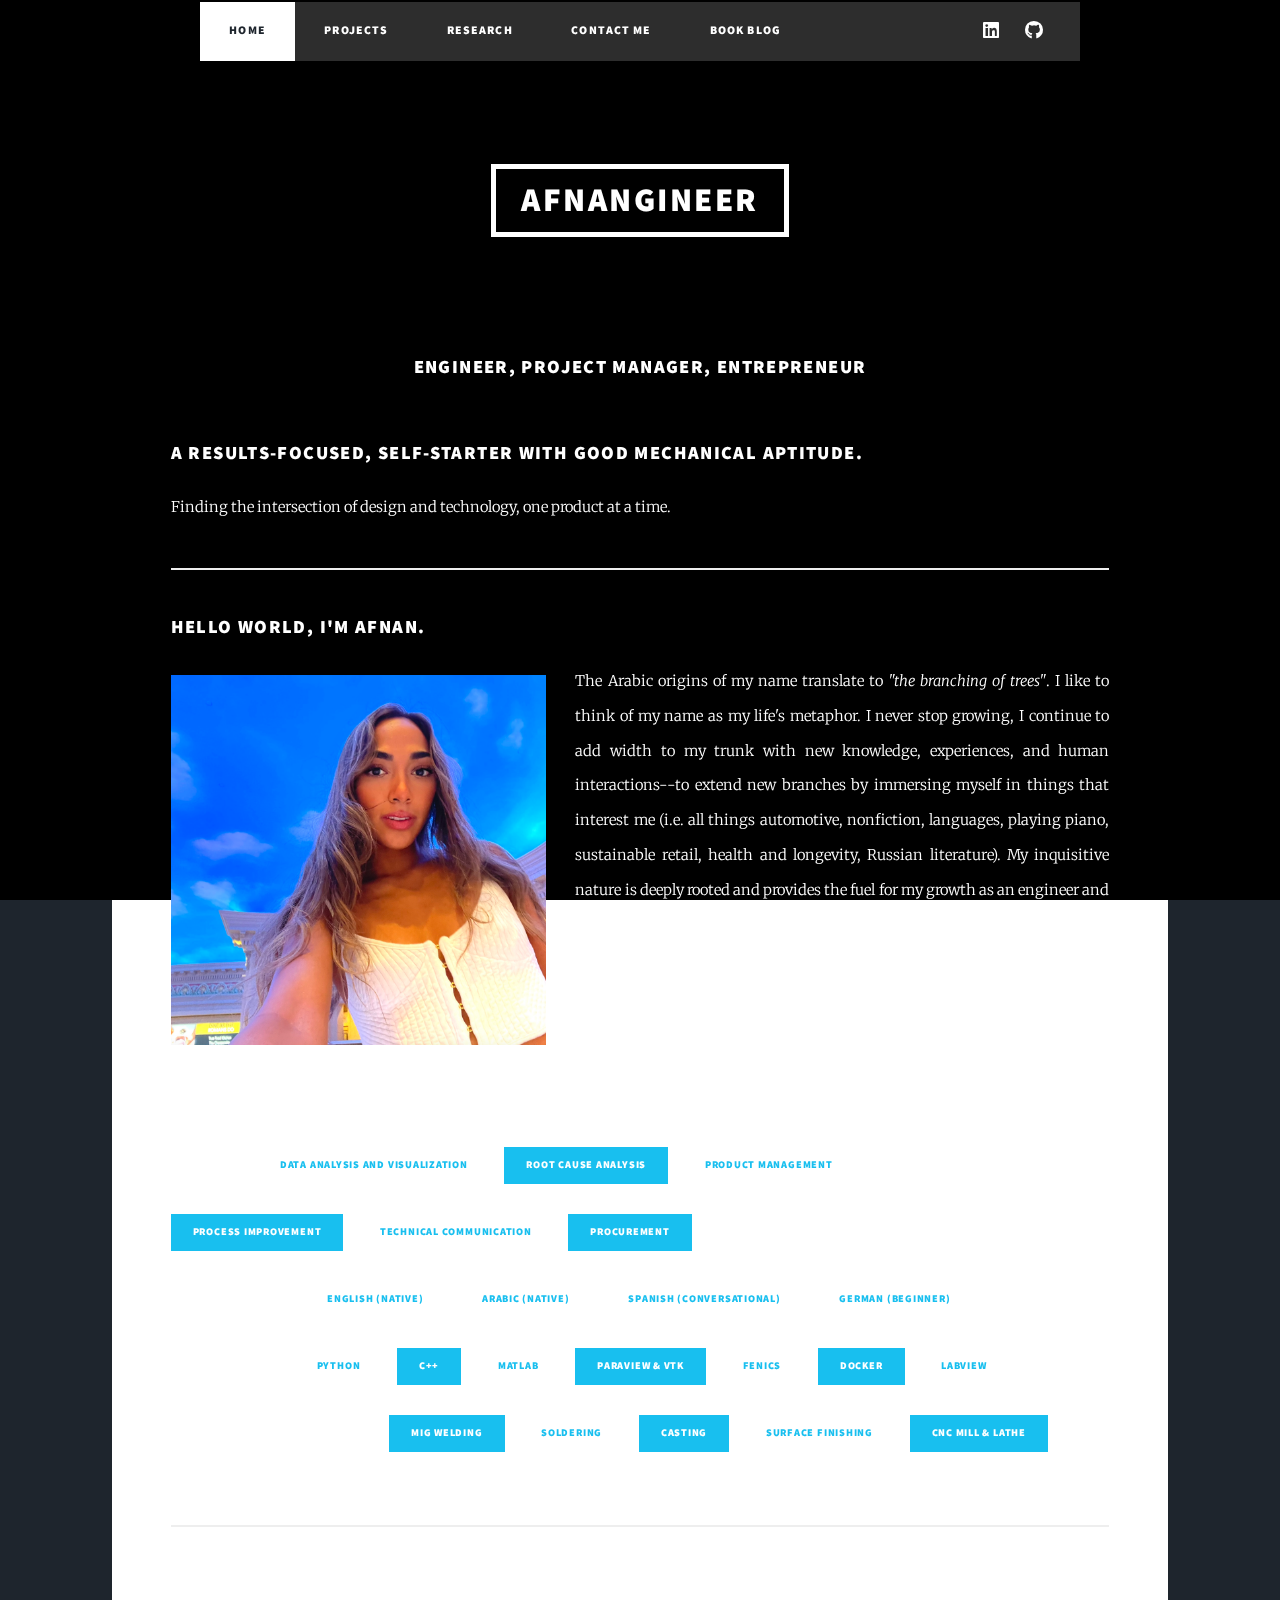
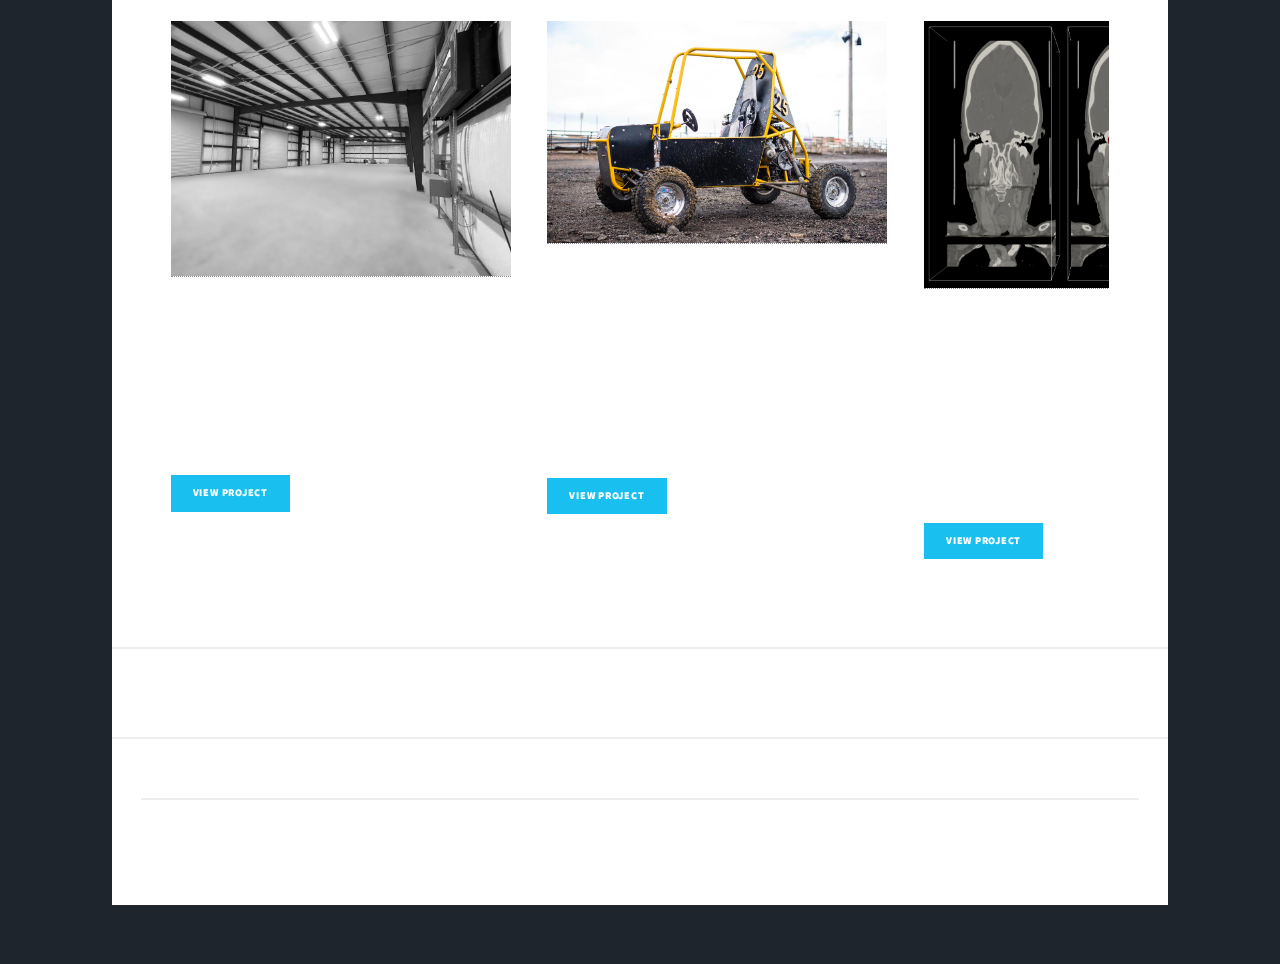
<file: index.html>
<!--
	Massively by HTML5 UP
	html5up.net | @ajlkn edited by Afnan Al-haj
	Free for personal and commercial use under the CCA 3.0 license (html5up.net/license)
-->
<!DOCTYPE HTML>

<html>
<div id="main">

	<head>

		<title>Afnan Al-haj</title>
		<meta charset="utf-8" />
		<meta name="viewport" content="width=device-width, initial-scale=1, user-scalable=no" />
		<link rel="stylesheet" href="assets/css/main.css" />
		<noscript>
			<link rel="stylesheet" href="assets/css/noscript.css" />
		</noscript>
	</head>

	<body class="is-preload">

		<!-- Wrapper -->
		<div id="wrapper">

			<!-- Nav -->
			<nav id="nav">
				<ul class="links">
					<li class="active"><a href="index.html">Home</a></li>
					<li><a href="projects.html">Projects<Menu></Menu></a></li>
					<li><a href="research.html">Research</a></li>
					<li><a href="contact.html">Contact Me</a></li>
					<li><a href="books.html">Book Blog</a></li>
				</ul>
				<ul class="icons">
					<li><a href="https://www.linkedin.com/in/afnan-alhaj/" class="icon brands fa-linkedin"><span
								class="label">LinkedIn</span></a></li>
					<li><a href="https://github.com/afnangineer" class="icon brands fa-github"><span
								class="label">GitHub</span></a></li>
				</ul>
			</nav>
			<!-- Header -->
			<header id="header">
				<a href="index.html" class="logo">AFNANGINEER</a>
			</header>
			<!-- Post -->
			<section class="post">
				<header class="major">
					<h3>Engineer, Project Manager, Entrepreneur</h3>
				</header>

				<!-- Text stuff -->
				<h3>A results-focused, self-starter with good mechanical aptitude.<br /></h3>
				<p>Finding the intersection of design and technology, one product at a time.</p>
				<hr />




				<h3>Hello World, I'm Afnan.</h3>
				<p><span class="image left"><img src="images/mee.png" alt="" /></span>The Arabic origins of my name
					translate to
					<i>"the branching of trees"</i>. I like to think of my name as my life's metaphor. I
					never stop growing, I continue to add width to my trunk with new knowledge, experiences, and human
					interactions--to extend new branches by immersing myself in things that interest me (i.e. all things
					automotive, nonfiction, languages, playing piano, sustainable retail, health and
					longevity, Russian literature). My inquisitive nature is deeply rooted and provides the fuel for my
					growth as an engineer and a person.</br></br>B.S. in Mechanical Engineering from the University of
					Colorado at Boulder. Concentrations in Computer Engineering, Electrical Engineering, and Space.
					Graduate coursework in Computational Fluid Dynamics, Complex Flow Physics, and Fluid Dynamics
					completed towards M.S. in Mechanical Engineering.
				</p>
				<div class="row">
					<h3>Skills</h3>
					<div class="col-6 col-12-small">
						<ul class="actions col-12-small">
							<li><a class="button small">Data Analysis and visualization</a></li>
							<li><a class="button primary small">Root Cause Analysis</a></li>
							<li><a class="button small">Product Management</a></li>
						</ul>
					</div>
				</div>
				<div class="row">
					<div class="col-6 col-12-small">
						<ul class="actions col-12-small">
							<li><a class="button primary small">Process Improvement</a></li>
							<li><a class="button small">Technical communication</a></li>
							<li><a class="button primary small">Procurement</a></li>
						</ul>
					</div>
				</div>

				<div class="row">
					<h3>Languages</h3>
					<div class="col-6 col-12-small">
						<ul class="actions col-12-small">
							<li><a class="button small">English (native)</a>
							<li><a class="button small">Arabic (native)</a>
							<li><a class="button small">Spanish (conversational)</a>
							<li><a class="button small">German (beginner)</a>
						</ul>
					</div>
				</div>
				<div class="row">
					<h3>Software</h3>
					<div class="col-6 col-12-small">
						<ul class="actions col-12-small">
							<li><a class="button small">Python</a></li>
							<li><a class="button primary small">C++</a></li>
							<li><a class="button small">MATLAB</a></li>
							<li><a class="button primary small">Paraview & VTK</a></li>
							<li><a class="button small">FeniCS</a></li>
							<li><a class="button primary small">Docker</a></li>
							<li><a class="button small">LabVIEW</a></li>
						</ul>
					</div>
			</section>
			<div class="row">
				<h3>Equipment & Tools</h3>
				<div class="col-6 col-12-small">
					<ul class="actions col-12-small">
						<li><a class="button primary small">MIG Welding</a></li>
						<li><a class="button small">Soldering</a></li>
						<li><a class="button primary small">Casting</a></li>
						<li><a class="button small">Surface Finishing</a></li>
						<li><a class="button primary small">CNC Mill & Lathe</a></li>
					</ul>
				</div>
			</div>

				<!--Image to the right: <p><span class="image right"><img src="images/pic09.jpg" alt="" /></span></p> -->

				<hr />
				<section id="projects">
					<div class="heading flex items-center pb-8">

						<h3 class="font-bold uppercase text-sm leading-none">Projects</h3>
					</div>
					<div class="Projects-module--container--1pgCq">
						<div class="Projects-module--project---BrXS wow fadeIn" style="animation-delay:300ms">
							<a href="construction.html" target="_blank" rel="noopener noreferrer"
								class="w-full h-48 bg-black relative flex-center cursor-pointer rounded-lg shadow-lg">
								<div data-gatsby-image-wrapper=""
									class="gatsby-image-wrapper gatsby-image-wrapper-constrained absolute w-full h-full object-cover rounded-lg hover:opacity-50 duration-200">
									<div style="max-width:400px;display:block">
										<img alt="" role="presentation" aria-hidden="true" src="images/office.jpg"
											style="max-width:100%;display:block;position:static" />
									</div>
								</div>
								<span class="sr-only">1631 S HWY 6, Houston, TX</span>
							</a>
							<h5 class="mt-4 font-semibold">1631 S HWY 6, Houston, TX</h5>
							<p class="mt-2 pb-5 text-sm text-justify">16000 sf development of commercial space</p>
							<p class="pb-2 flex text-xs font-semibold">
								<span class="mr-2">
									#
									<!-- -->
									opensource
								</span>
								<span class="mr-2">
									#
									<!-- -->
									construction
								</span>
								<span class="mr-2">
									#
									<!-- -->
									fieldengineer
								</span>
								<span class="mr-2">
									#
									<!-- -->
									projectmanagement
								</span>
								<span class="mr-2">
									#
									<!-- -->
									resourceallocation
								</span>
							</p>
							<p>
							
								<a href ="construction.html" class="button primary small">View Project</a>
						
							</p>
							
						</div>
						<div class="Projects-module--project---BrXS wow fadeIn" style="animation-delay:600ms">
							<a href="baja.html" target="_blank"
								rel="noopener noreferrer"
								class="w-full h-48 bg-black relative flex-center cursor-pointer rounded-lg shadow-lg">

								<div data-gatsby-image-wrapper=""
									class="gatsby-image-wrapper gatsby-image-wrapper-constrained absolute w-full h-full object-cover rounded-lg hover:opacity-50 duration-200">
									<div style="max-width:400px;display:block">
										<img alt="" role="presentation" aria-hidden="true" src="images/carpainted.png"
											style="max-width:100%;display:block;position:static" />
									</div>
								</div>
								<span class="sr-only">SAE Baja</span>
							</a>
							<h5 class="mt-4 font-semibold">SAE Baja</h5>
							<p class="mt-2 pb-5 text-sm text-justify">First AWD roll cage car for CU Boulder team built
								for ATV user market production.</p>
							<p class="pb-2 flex text-xs font-semibold">
								<span class="mr-2">
									#
									<!-- -->
									geartrain
								</span>
								<span class="mr-2">
									#
									<!-- -->
									validation/testing
								</span>
								<span class="mr-2">
									#
									<!-- -->
									manufacturing
								</span>
								<span class="mr-2">
									#
									<!-- -->
									prototyping
								</span>
								<span class="mr-2">
									#
									<!-- -->
									designengineer
								</span>
							</p>
							<p>
								<a href ="baja.html" class="button primary small">View Project</a>
							</p>
							<div class="flex mt-2">
								<a href="baja.html" target="_blank"
									rel="noopener noreferrer" class="px-2 mr-2 hover:text-primary-500">
									<span class="sr-only">Go to Website</span>
								</a>
							</div>
						</div>
						<div class="Projects-module--project---BrXS wow fadeIn" style="animation-delay:600ms">
							<a href="research.html" target="_blank"
								rel="noopener noreferrer"
								class="w-full h-48 bg-black relative flex-center cursor-pointer rounded-lg shadow-lg">

								<div data-gatsby-image-wrapper=""
									class="gatsby-image-wrapper gatsby-image-wrapper-constrained absolute w-full h-full object-cover rounded-lg hover:opacity-50 duration-200">
									<div style="max-width:400px;display:block">
										<img alt="" role="presentation" aria-hidden="true" src="images/flow.png"
											style="max-width:100%;display:block;position:static" />
									</div>
								</div>
								<span class="sr-only">FLOWLab Physics Research Assistant</span>
							</a>
							<h5 class="mt-4 font-semibold">FLOWLab Physics Research</h5>
							<p class="mt-2 pb-5 text-sm text-justify">Performed numerical investigation on embolic stroke with variations in the Circle of Willis</p>
							<p class="pb-2 flex text-xs font-semibold">
								<span class="mr-2">
									#
									<!-- -->
									opensource
								</span>
								<span class="mr-2">
									#
									<!-- -->
									CFD
								</span>
								<span class="mr-2">
									#
									<!-- -->
									Euler-Langrangian
								</span>
								<span class="mr-2">
									#
									<!-- -->
									remotevisualization
								</span>
								<span class="mr-2">
									#
									<!-- -->
									Python
								</span>
							</p>
							<p>
								<a href ="https://www.flowphysicslab.com" class="button primary small">View Project</a>
							</p>
							<div class="flex mt-2">
								<a href="baja.html" target="_blank"
									rel="noopener noreferrer" class="px-2 mr-2 hover:text-primary-500">
									<span class="sr-only">Go to Website</span>
								</a>
							</div>
						</div>
							
							<div class="flex mt-2">
								<a href="" target="_blank" rel="noopener noreferrer"
									class="px-2 mr-2 hover:text-primary-500">

								</a>
							</div>
						</div>
					</div>

				</section>
				<hr>

				
			<!--
			<div class="row">
				<div class="col-6 col-12-small">
					<div class="row">
						<h3>Relevant Coursework</h3>
						<div class="col-6 col-12-small">
							<ul class="actions col-12-small">
								<li><a href="https://www.colorado.edu/faculty/mcleod/courses/archived-courses/ecen-1400-introduction-analog-and-digital-electronics"
										class="button small">Analog and Digital Projects</a></li>
								<li><a href="https://experts.colorado.edu/display/coursename_ECEN-2350"
										class="button primary small">Digital Logic</a></li>
								<li><a href="https://experts.colorado.edu/display/coursename_ECEN-2270"
										class="button small">Electronics Design</a></li></br>
							</ul>

							<div class="col-6 col-12-small">
								<ul class="actions col-12-small">
									<li><a href="https://experts.colorado.edu/display/coursename_MCEN-3030"
											class="button primary small">Computational Methods</a></li>
									<li><a href="https://ecen3350.rocks" class="button small">Programming Digital
											Systems</a></li>
									<li><a href="https://catalog-archive.colorado.edu/2016-17/node/178045.html"
											class="button primary small">Digital Design Lab</a></li>

								</ul>
							</div>

							<div class="col-6 col-12-small">
								<ul class="actions col-12-small">
									<li><a href="https://www.colorado.edu/mechanical/team-15-sae-baja"
											class="button small">Advanced Vehicle Design</a></li>
									<li><a href="https://experts.colorado.edu/display/fisid_164181"
											class="button primary small">Computational Fluid Dynamics</a></li>
									<li><a href="https://experts.colorado.edu/display/coursename_MCEN-5021"
											class="button small">Fluid Mechanics</a></li>
								</ul>

							</div>
						</div>
					</div>
				</div>

-->

			<!-- Copyright -->
			<div id="copyright">
				<ul>
					<li>Afnangineer</li>
				</ul>
			</div>






			<!-- Scripts -->
			<script src="assets/js/jquery.min.js"></script>
			<script src="assets/js/jquery.scrollex.min.js"></script>
			<script src="assets/js/jquery.scrolly.min.js"></script>
			<script src="assets/js/browser.min.js"></script>
			<script src="assets/js/breakpoints.min.js"></script>
			<script src="assets/js/util.js"></script>
			<script src="assets/js/main.js"></script>

	</body>

</html>
</file>
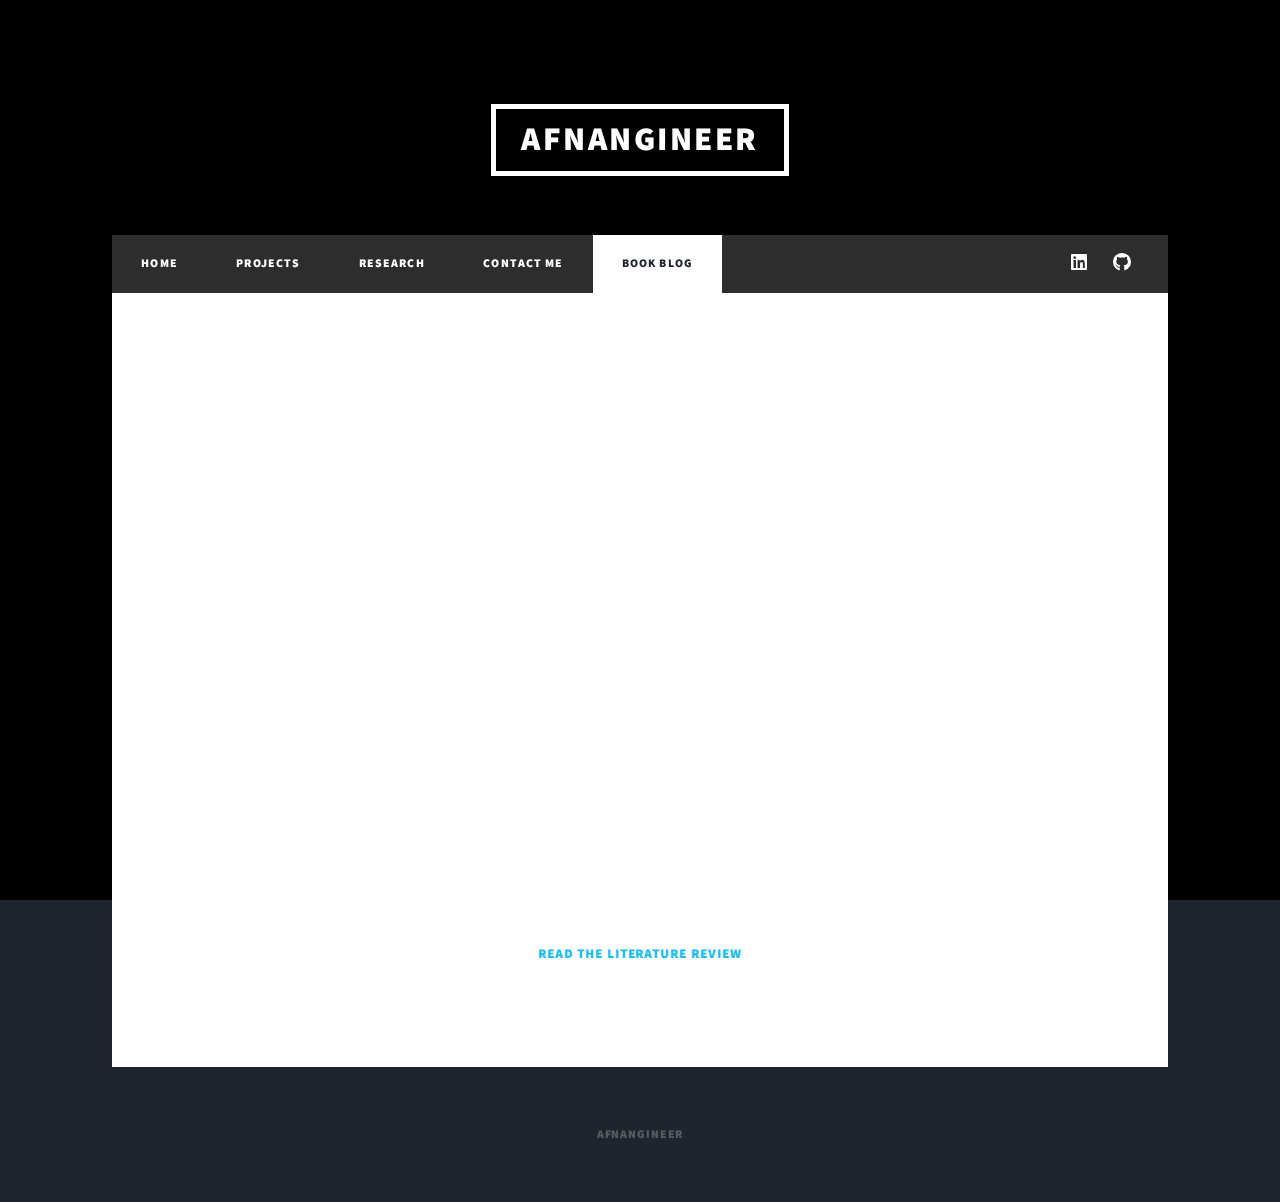
<file: books.html>
<!DOCTYPE HTML>
<!--
	Massively by HTML5 UP
	html5up.net | edited by Afnan Al-haj for personal use
	Free for personal and commercial use under the CCA 3.0 license (html5up.net/license)
-->
<html>
	<head>
		<title>Research</title>
		<meta charset="utf-8" />
		<meta name="viewport" content="width=device-width, initial-scale=1, user-scalable=no" />
		<link rel="stylesheet" href="assets/css/main.css" />
		<noscript><link rel="stylesheet" href="assets/css/noscript.css" /></noscript>
	</head>
	<body class="is-preload">

		<!-- Wrapper -->
			<div id="wrapper">

				<!-- Header -->
					<header id="header">
						<a href="home.html" class="logo">AFNANGINEER</a>
					</header>

				<!-- Nav -->
					<nav id="nav">
						<ul class="links">
							<li><a href="home.html">Home</a></li>
							<li><a href="projects.html">Projects</a></li>
                            <li><a href="research.html">Research</a></li>
							<li><a href="contact.html">Contact Me</a></li>
                            <li class="active"><a href="Books.html">Book Blog</a></li>
						</ul>
						<ul class="icons">
                            <li><a href="https://www.linkedin.com/in/afnan-alhaj/" class="icon brands alt fa-linkedin"><span class="label">LinkedIn</span></a></li>
                            <li><a href="https://github.com/afnangineer" class="icon brands alt fa-github"><span class="label">GitHub</span></a></li>
						</ul>
					</nav>

				<!-- Main -->
					<div id="main">

						<!-- Literature Review Post -->
							<section class="post">
								<header class="major">
									<h4>Concepts in Books that I've Found Useful:</h4>
                                </header>
                                The more I read, the more I understand the type of engineer that I am and the characteristics required of a successful manager. Upon reading Clay Christensen's <ul>Harv</ul> <i>"Management is the most noble of professions if it’s practiced well. No other occupation offers as many ways to help others learn and grow, take responsibility and be recognized for achievement, and contribute to the success of a team."</i> In Harvard Business Review: On Managing Yourself, Clay Christensen writes about the importance of building other people 
                                    
									<p><it>Getting the Monkey off your back, Harvard Business Review Managing Yourself</it></p>
                                    <p>The Hedgehog Concept, Good to Great, Jim Collins</p>
                                    <p>The special type of project manager whose mission is all about removing obstacles, also known as impedimentsfor the teams. Inspired: How to Create Tech Products Customers Love, Marty Cagan. </p>

								</header>

								<ul class="actions special">
									<li><a href="docs/mcen5021.pdf" class="button large">Read the Literature Review</a></li>
								</ul>
							</section>


					</div>

				<!-- Footer -->
					<footer id="footer">

					</footer>

				<!-- Copyright -->
					<div id="copyright">
						<ul><li>Afnangineer</li></ul>
					</div>

			</div>

		<!-- Scripts -->
			<script src="assets/js/jquery.min.js"></script>
			<script src="assets/js/jquery.scrollex.min.js"></script>
			<script src="assets/js/jquery.scrolly.min.js"></script>
			<script src="assets/js/browser.min.js"></script>
			<script src="assets/js/breakpoints.min.js"></script>
			<script src="assets/js/util.js"></script>
			<script src="assets/js/main.js"></script>

	</body>
</html>
</file>
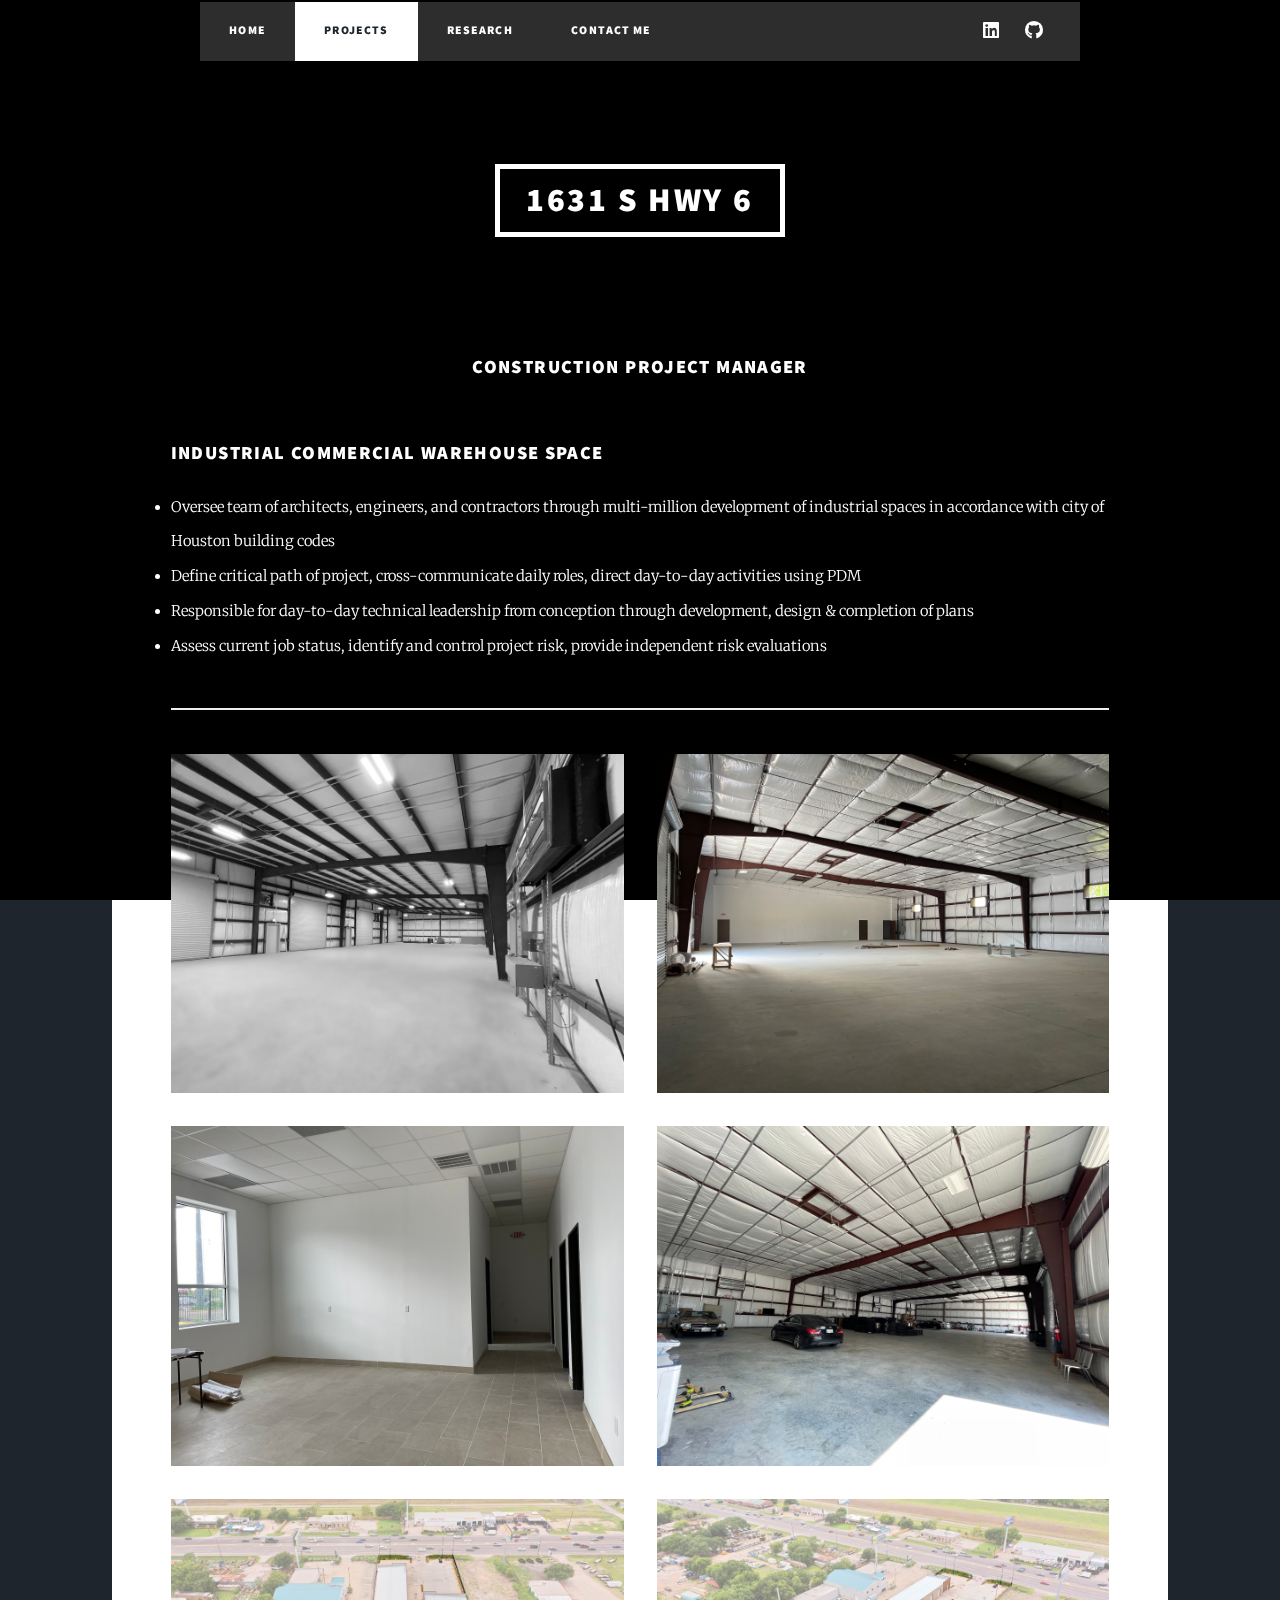
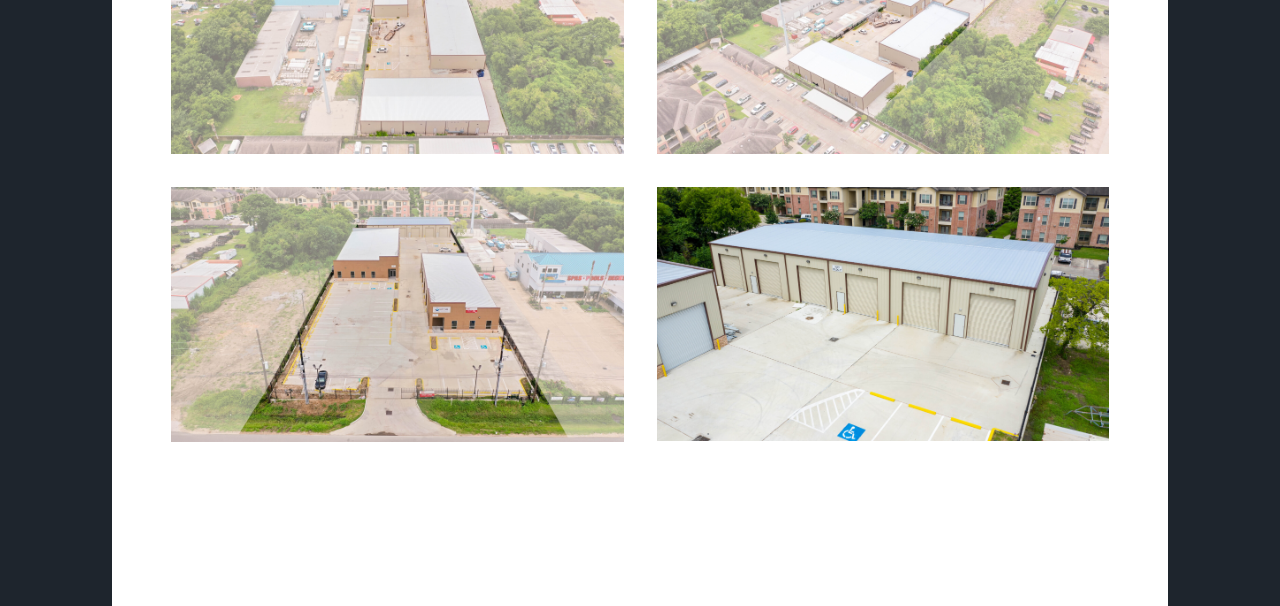
<file: construction.html>
<!DOCTYPE HTML>
    <body>
        <div id="main">

            <head>
    
                <title>AFNANGINEER</title>
                <meta charset="utf-8" />
                <meta name="viewport" content="width=device-width, initial-scale=1, user-scalable=no" />
                <link rel="stylesheet" href="assets/css/main.css" />
                <noscript>
                    <link rel="stylesheet" href="assets/css/noscript.css" />
                </noscript>
            </head>
    
            <body class="is-preload">
    
                <!-- Wrapper -->
                <div id="wrapper">
    
                    <!-- Nav -->
                    <nav id="nav">
                        <ul class="links">
                            <li><a href="index.html">Home</a></li>
                            <li class="active"><a href="projects.html">Projects<Menu></Menu></a></li>
                            <li><a href="research.html">Research</a></li>
                            <li><a href="contact.html">Contact Me</a></li>
                        </ul>
                        <ul class="icons">
                            <li><a href="https://www.linkedin.com/in/afnan-alhaj/" class="icon brands fa-linkedin"><span
                                        class="label">LinkedIn</span></a></li>
                            <li><a href="https://github.com/afnangineer" class="icon brands fa-github"><span
                                        class="label">GitHub</span></a></li>
                        </ul>
                    </nav>
                    <!-- Header -->
                    <header id="header">
                        <a href="https://www.loopnet.com/Listing/1631-Highway-6-S-Houston-TX/21610511/" class="logo">1631 S HWY 6</a>
                    </header>
                    <section class="post">
                        <header class="major">
                            <h3>construction project manager</h3>
                        </header>
        
                    <h3>Industrial Commercial Warehouse Space</h3>
            
                    
                <li>Oversee team of architects, engineers, and contractors through multi-million development of industrial spaces in accordance with city of Houston building codes</li>
                <li>Define critical path of project, cross-communicate daily roles, direct day-to-day activities using PDM</li>
                <li>Responsible for day-to-day technical leadership from conception through development, design & completion of plans</li>
                <li>Assess current job status, identify and control project risk, provide independent risk evaluations</li>
                    <hr />
    
                    <!-- Main -->
                    <div class="box alt">
                        <div class="row gtr-150 gtr-uniform">
                            <div class="col-6"><span class="image fit"><img src="images/office.jpg" alt="warehouse interior 1" /></span>
                            </div>
    
                            <div class="col-6"><span class="image fit"><img src="images/warehouse1.png" alt="warehouse 1" /></span></div>
                            <div class="col-6"><span class="image fit"><img src="images/warehouse3.png" alt="warehouse 3" /></span></div>
                            <div class="col-6"><span class="image fit"><img src="images/warehouse4.jpg" alt="warehouse 4" /></span></div>
                            <div class="col-6"><span class="image fit"><img src="images/lot2.jpg" alt="lot 2" /></span>
                            </div>
    
                            <div class="col-6"><span class="image fit"><img src="images/lot3.jpg"
                                        alt="lot 3" /></span></div>
                            <div class="col-6"><span class="image fit"><img src="images/lot4.jpg" alt="lot 4" /></span></div>
    
                            <div class="col-6"><span class="image fit"><img src="images/lot5.jpg" alt="lot 5" /></span></div>
                  
                        </div>
    

                    <!-- Copyright -->
                    <div id="copyright">
                        <ul>
                            <li>Afnangineer</li>
                        </ul>
                    </div>



                    <!-- Scripts -->
                    <script src="assets/js/jquery.min.js"></script>
                    <script src="assets/js/jquery.scrollex.min.js"></script>
                    <script src="assets/js/jquery.scrolly.min.js"></script>
                    <script src="assets/js/browser.min.js"></script>
                    <script src="assets/js/breakpoints.min.js"></script>
                    <script src="assets/js/util.js"></script>
                    <script src="assets/js/main.js"></script>

        </body>
</file>
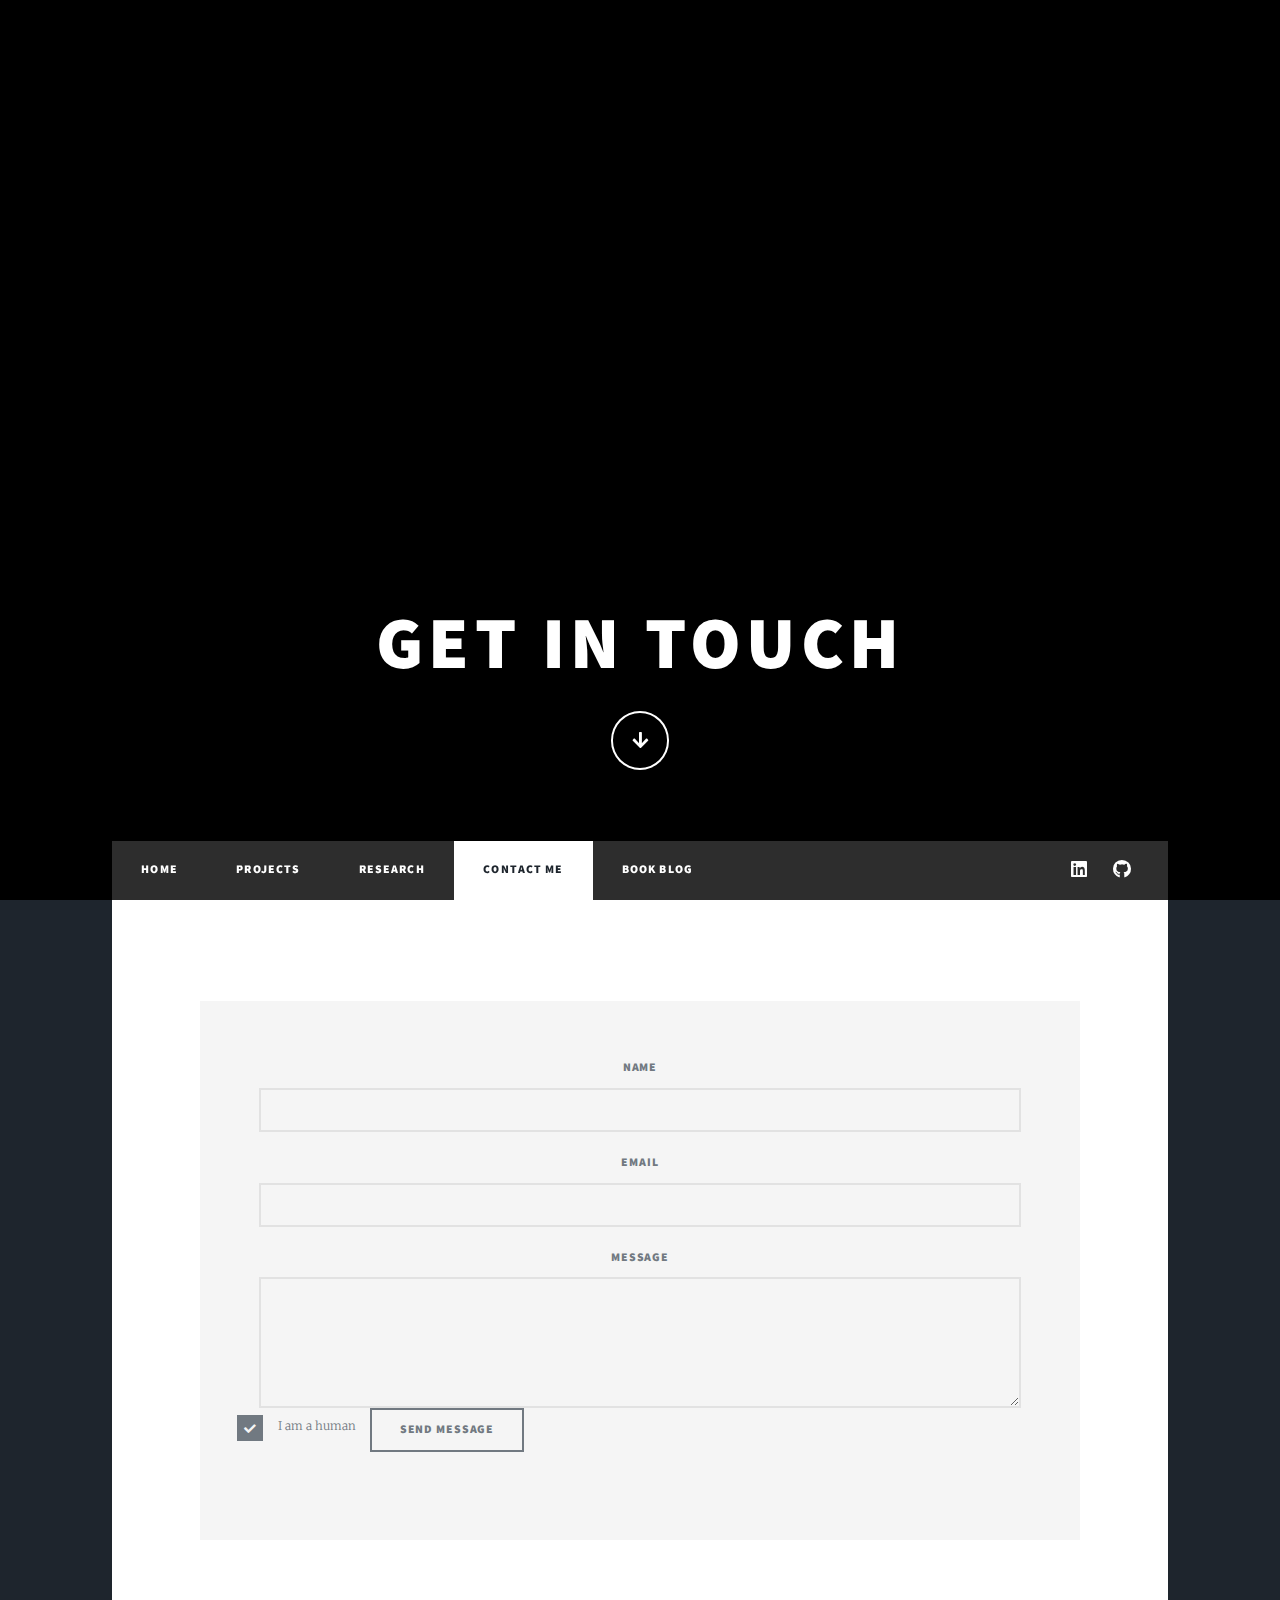
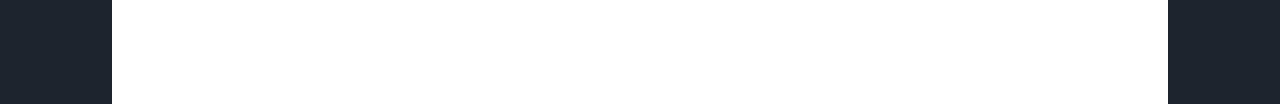
<file: contact.html>
<!DOCTYPE HTML>

<html>
	<head>
		<title>AFNANGINEER</title>
		<meta charset="utf-8" />
		<meta name="viewport" content="width=device-width, initial-scale=1, user-scalable=no" />
		<link rel="stylesheet" href="assets/css/main.css" />
		<noscript><link rel="stylesheet" href="assets/css/noscript.css" /></noscript>
	</head>
	<body class="is-preload">

		<!-- Wrapper -->
			<div id="wrapper" class="fade-in">

				<!-- Intro -->
					<div id="intro">
						<h1>Get in touch</h1>
						<ul class="actions">
							<li><a href="#header" class="button icon solid solo fa-arrow-down scrolly">Continue</a></li>
						</ul>
					</div>

				<!-- Nav -->
					<nav id="nav">
						<ul class="links">
                            <li><a href="home.html">Home</a></li>
                            <li><a href="projects.html">Projects</a></li>
							<li><a href="research.html">Research</a></li>
                            <li class="active"><a href="contact.html">Contact Me</a></li>
							<li><a href="books.html">Book Blog</a></li>
						</ul>
						<ul class="icons">
							<li><a href="https://www.linkedin.com/in/afnan-alhaj/" class="icon brands alt fa-linkedin"><span class="label">LinkedIn</span></a></li>
							<li><a href="https://github.com/afnangineer" class="icon brands alt fa-github"><span class="label">GitHub</span></a></li>
						</ul>
					</nav>

				<!-- Main -->
					<div id="main">
						<!-- Footer -->
							<footer>
								<div class="pagination">
									<!--<a href="#" class="previous">Prev</a>
									<a href="#" class="page active">1</a>
									<a href="#" class="page">2</a>
									<a href="#" class="page">3</a>
									<span class="extra">&hellip;</span>
									<a href="#" class="page">8</a>
									<a href="#" class="page">9</a>
									<a href="#" class="page">10</a>
									<a href="#" class="next">Next</a>
								</div>
							</footer>-->

					</div>


				<!-- Footer -->
				
					<footer id="footer">
						<section>

							<form method="post" action="#">
								<div class="fields">
									<div class="field">
										<label for="name">Name</label>
										<input type="text" name="name" id="name" />
									</div>
									<div class="field">
										<label for="email">Email</label>
										<input type="text" name="email" id="email" />
									</div>
									<div class="field">
										<label for="message">Message</label>
										<textarea name="message" id="message" rows="3"></textarea>
									</div>
									<div class="col-6 col-12-small">
										<input type="checkbox" id="demo-human" name="demo-human" checked>
										<label for="demo-human">I am a human</label>
									</div>

									<ul class="actions">
									<li><input type="submit" value="Send Message" /></li>
								</ul>
							</div>

							</form>

						</section>
					</footer>

				<!-- Copyright -->
					<div id="copyright">
						<ul><li>AFNANGINEER</li></ul>
					</div>

			</div>

		<!-- Scripts -->
			<script src="assets/js/jquery.min.js"></script>
			<script src="assets/js/jquery.scrollex.min.js"></script>
			<script src="assets/js/jquery.scrolly.min.js"></script>
			<script src="assets/js/browser.min.js"></script>
			<script src="assets/js/breakpoints.min.js"></script>
			<script src="assets/js/util.js"></script>
			<script src="assets/js/main.js"></script>

	</body>
</html>
</file>
<file: assets/css/main.css>
@import url(fontawesome-all.min.css);
@import url("https://fonts.googleapis.com/css?family=Merriweather:300,700,300italic,700italic|Source+Sans+Pro:900");

/*
	Massively by HTML5 UP
	html5up.net | @ajlkn edited by Afnan Al-haj
	Free for personal and commercial use under the CCA 3.0 license (html5up.net/license)
*/

html, body, div, span, applet, object,
iframe, h1, h2, h3, h4, h5, h6, p, blockquote,
pre, a, abbr, acronym, address, big, cite,
code, del, dfn, em, img, ins, kbd, q, s, samp,
small, strike, strong, sub, sup, tt, var, b,
u, i, center, dl, dt, dd, ol, ul, li, fieldset,
form, label, legend, table, caption, tbody,
tfoot, thead, tr, th, td, article, aside,
canvas, details, embed, figure, figcaption,
footer, header, hgroup, menu, nav, output, ruby,
section, summary, time, mark, audio, video {
	margin: 0;
	padding: 0;
	border: 0;
	font-size: 100%;
	font: inherit;
	vertical-align: baseline;}

article, aside, details, figcaption, figure,
footer, header, hgroup, menu, nav, section {
	display: block;}

body {
	line-height: 1;
}

ol, ul {
	list-style: none;
}

blockquote, q {
	quotes: none;
}

	blockquote:before, blockquote:after, q:before, q:after {
		content: '';
		content: none;
	}

table {
	border-collapse: collapse;
	border-spacing: 0;
}

body {
	-webkit-text-size-adjust: none;
}

mark {
	background-color: transparent;
	color: inherit;
}

input::-moz-focus-inner {
	border: 0;
	padding: 0;
}

input, select, textarea {
	-moz-appearance: none;
	-webkit-appearance: none;
	-ms-appearance: none;
	appearance: none;
}

/* Basic */

	@-ms-viewport {
		width: device-width;
	}

	body {
		-ms-overflow-style: scrollbar;
	}

	@media screen and (max-width: 480px) {

		html, body {
			min-width: 320px;
		}

	}

	html {
		box-sizing: border-box;
	}

	*, *:before, *:after {
		box-sizing: inherit;
	}

	body {
		background-color: #1e252d;
	}

		body.is-preload *, body.is-preload *:before, body.is-preload *:after {
			-moz-animation: none !important;
			-webkit-animation: none !important;
			-ms-animation: none !important;
			animation: none !important;
			-moz-transition: none !important;
			-webkit-transition: none !important;
			-ms-transition: none !important;
			transition: none !important;
		}

/* Type */

	html {
		font-size: 16pt;
	}

		@media screen and (max-width: 1680px) {

			html {
				font-size: 12pt;
			}

		}

		@media screen and (max-width: 1280px) {

			html {
				font-size: 11pt;
			}

		}

		@media screen and (max-width: 360px) {

			html {
				font-size: 10pt;
			}

		}

	body {
		color: #ffffff /*changed body text color from 212931*/;
	}

	body, input, select, textarea {
		font-family: "Merriweather", Georgia, serif;
		font-weight: 300;
		font-size: 1rem;
		line-height: 2.375;
	}

	a {
		-moz-transition: color 0.2s ease-in-out, background-color 0.2s ease-in-out, border-color 0.2s ease-in-out, box-shadow 0.2s ease-in-out;
		-webkit-transition: color 0.2s ease-in-out, background-color 0.2s ease-in-out, border-color 0.2s ease-in-out, box-shadow 0.2s ease-in-out;
		-ms-transition: color 0.2s ease-in-out, background-color 0.2s ease-in-out, border-color 0.2s ease-in-out, box-shadow 0.2s ease-in-out;
		transition: color 0.2s ease-in-out, background-color 0.2s ease-in-out, border-color 0.2s ease-in-out, box-shadow 0.2s ease-in-out;
		border-bottom: dotted 1px;
		text-decoration: none;
	}

		a:hover {
			border-bottom-color: transparent;
		}

	strong, b {
		font-weight: 600;
	}

	em, i {
		font-style: italic;
	}

	p {
		text-align: justify;
		margin: 0 0 2rem 0;
	}

	h1, h2, h3, h4, h5, h6 {
		font-family: "Source Sans Pro", Helvetica, sans-serif;
		font-weight: 900;
		line-height: 1.5;
		letter-spacing: 0.075em;
		text-transform: uppercase;
		margin: 0 0 1rem 0;
	}

		h1 a, h2 a, h3 a, h4 a, h5 a, h6 a {
			border-bottom: 0;
			color: inherit;
			text-decoration: none;
		}

	h1 {
		font-size: 4rem;
		line-height: 1.1;
		margin: 0 0 2rem 0;
	}

	h2 {
		font-size: 1.75rem;
		line-height: 1.3;
		margin: 0 0 1.5rem 0;
	}

	h3 {
		font-size: 1.25rem;
		margin: 0 0 1.5rem 0;
	}

	h4 {
		font-size: 1rem;
	}

	h5 {
		font-size: 0.9rem;
	}

	h6 {
		font-size: 0.8rem;
	}

	sub {
		font-size: 0.8rem;
		position: relative;
		top: 0.5rem;
	}

	sup {
		font-size: 0.8rem;
		position: relative;
		top: -0.5rem;
	}

	blockquote {
		border-left: solid 4px;
		font-style: italic;
		margin: 0 0 2rem 0;
		padding: 0.5rem 0 0.5rem 2rem;
	}

	code {
		border: solid 2px;
		font-family: "Courier New", monospace;
		font-size: 0.9rem;
		margin: 0 0.25rem;
		padding: 0.25rem 0.65rem;
	}

	pre {
		-webkit-overflow-scrolling: touch;
		font-family: "Courier New", monospace;
		font-size: 0.9rem;
		margin: 0 0 2rem 0;
	}

		pre code {
			display: block;
			line-height: 1.75;
			padding: 1rem 1.5rem;
			overflow-x: auto;
		}

	hr {
		border: 0;
		border-bottom: solid 2px;
		margin: 3rem 0;
	}

		hr.major {
			margin: 5rem 0;
		}

	.align-left {
		text-align: left;
	}

	.align-center {
		text-align: center;
	}

	.align-right {
		text-align: right;
	}

	input, select, textarea {
		color: #ffffff; /*changed from 212931, trying to change text to white */
	}

	a {
		color: #000000; /*changed from 212931*/
		border-bottom-color: rgba(33, 41, 49, 0.5);
	}

		a:hover {
			border-bottom-color: transparent;
			color: #18bfef !important;
		}

	strong, b {
		color: #ffffff; /*changed from 212931, trying to change text to white */
	}

	h1, h2, h3, h4, h5, h6 {
		color: #ffffff; /*changed from 212931, trying to change text to white */
	}

	blockquote {
		border-left-color: #eeeeee;
	}

	code {
		background: rgba(220, 220, 220, 0.25);
		border-color: #eeeeee;
	}

	hr {
		border-bottom-color: #eeeeee;
	}

/* Row */

	.row {
		display: flex;
		flex-wrap: wrap;
		box-sizing: border-box;
		align-items: stretch;
	}

		.row > * {
			box-sizing: border-box;
		}

		.row.gtr-uniform > * > :last-child {
			margin-bottom: 0;
		}

		.row.aln-left {
			justify-content: flex-start;
		}

		.row.aln-center {
			justify-content: center;
		}

		.row.aln-right {
			justify-content: flex-end;
		}

		.row.aln-top {
			align-items: flex-start;
		}

		.row.aln-middle {
			align-items: center;
		}

		.row.aln-bottom {
			align-items: flex-end;
		}

		.row > .imp {
			order: -1;
		}

		.row > .col-1 {
			width: 8.33333%;
		}

		.row > .off-1 {
			margin-left: 8.33333%;
		}

		.row > .col-2 {
			width: 16.66667%;
		}

		.row > .off-2 {
			margin-left: 16.66667%;
		}

		.row > .col-3 {
			width: 25%;
		}

		.row > .off-3 {
			margin-left: 25%;
		}

		.row > .col-4 {
			width: 33.33333%;
		}

		.row > .off-4 {
			margin-left: 33.33333%;
		}

		.row > .col-5 {
			width: 41.66667%;
		}

		.row > .off-5 {
			margin-left: 41.66667%;
		}

		.row > .col-6 {
			width: 50%;
		}

		.row > .off-6 {
			margin-left: 50%;
		}

		.row > .col-7 {
			width: 58.33333%;
		}

		.row > .off-7 {
			margin-left: 58.33333%;
		}

		.row > .col-8 {
			width: 66.66667%;
		}

		.row > .off-8 {
			margin-left: 66.66667%;
		}

		.row > .col-9 {
			width: 75%;
		}

		.row > .off-9 {
			margin-left: 75%;
		}

		.row > .col-10 {
			width: 83.33333%;
		}

		.row > .off-10 {
			margin-left: 83.33333%;
		}

		.row > .col-11 {
			width: 91.66667%;
		}

		.row > .off-11 {
			margin-left: 91.66667%;
		}

		.row > .col-12 {
			width: 100%;
		}

		.row > .off-12 {
			margin-left: 100%;
		}

		.row.gtr-0 {
			margin-top: 0;
			margin-left: 0rem;
		}

			.row.gtr-0 > * {
				padding: 0 0 0 0rem;
			}

			.row.gtr-0.gtr-uniform {
				margin-top: 0rem;
			}

				.row.gtr-0.gtr-uniform > * {
					padding-top: 0rem;
				}

		.row.gtr-25 {
			margin-top: 0;
			margin-left: -0.375rem;
		}

			.row.gtr-25 > * {
				padding: 0 0 0 0.375rem;
			}

			.row.gtr-25.gtr-uniform {
				margin-top: -0.375rem;
			}

				.row.gtr-25.gtr-uniform > * {
					padding-top: 0.375rem;
				}

		.row.gtr-50 {
			margin-top: 0;
			margin-left: -0.75rem;
		}

			.row.gtr-50 > * {
				padding: 0 0 0 0.75rem;
			}

			.row.gtr-50.gtr-uniform {
				margin-top: -0.75rem;
			}

				.row.gtr-50.gtr-uniform > * {
					padding-top: 0.75rem;
				}

		.row {
			margin-top: 0;
			margin-left: -1.5rem;
		}

			.row > * {
				padding: 0 0 0 1.5rem;
			}

			.row.gtr-uniform {
				margin-top: -1.5rem;
			}

				.row.gtr-uniform > * {
					padding-top: 1.5rem;
				}

		.row.gtr-150 {
			margin-top: 0;
			margin-left: -2.25rem;
		}

			.row.gtr-150 > * {
				padding: 0 0 0 2.25rem;
			}

			.row.gtr-150.gtr-uniform {
				margin-top: -2.25rem;
			}

				.row.gtr-150.gtr-uniform > * {
					padding-top: 2.25rem;
				}

		.row.gtr-200 {
			margin-top: 0;
			margin-left: -3rem;
		}

			.row.gtr-200 > * {
				padding: 0 0 0 3rem;
			}

			.row.gtr-200.gtr-uniform {
				margin-top: -3rem;
			}

				.row.gtr-200.gtr-uniform > * {
					padding-top: 3rem;
				}

		@media screen and (max-width: 1680px) {

			.row {
				display: flex;
				flex-wrap: wrap;
				box-sizing: border-box;
				align-items: stretch;
			}

				.row > * {
					box-sizing: border-box;
				}

				.row.gtr-uniform > * > :last-child {
					margin-bottom: 0;
				}

				.row.aln-left {
					justify-content: flex-start;
				}

				.row.aln-center {
					justify-content: center;
				}

				.row.aln-right {
					justify-content: flex-end;
				}

				.row.aln-top {
					align-items: flex-start;
				}

				.row.aln-middle {
					align-items: center;
				}

				.row.aln-bottom {
					align-items: flex-end;
				}

				.row > .imp-xlarge {
					order: -1;
				}

				.row > .col-1-xlarge {
					width: 8.33333%;
				}

				.row > .off-1-xlarge {
					margin-left: 8.33333%;
				}

				.row > .col-2-xlarge {
					width: 16.66667%;
				}

				.row > .off-2-xlarge {
					margin-left: 16.66667%;
				}

				.row > .col-3-xlarge {
					width: 25%;
				}

				.row > .off-3-xlarge {
					margin-left: 25%;
				}

				.row > .col-4-xlarge {
					width: 33.33333%;
				}

				.row > .off-4-xlarge {
					margin-left: 33.33333%;
				}

				.row > .col-5-xlarge {
					width: 41.66667%;
				}

				.row > .off-5-xlarge {
					margin-left: 41.66667%;
				}

				.row > .col-6-xlarge {
					width: 50%;
				}

				.row > .off-6-xlarge {
					margin-left: 50%;
				}

				.row > .col-7-xlarge {
					width: 58.33333%;
				}

				.row > .off-7-xlarge {
					margin-left: 58.33333%;
				}

				.row > .col-8-xlarge {
					width: 66.66667%;
				}

				.row > .off-8-xlarge {
					margin-left: 66.66667%;
				}

				.row > .col-9-xlarge {
					width: 75%;
				}

				.row > .off-9-xlarge {
					margin-left: 75%;
				}

				.row > .col-10-xlarge {
					width: 83.33333%;
				}

				.row > .off-10-xlarge {
					margin-left: 83.33333%;
				}

				.row > .col-11-xlarge {
					width: 91.66667%;
				}

				.row > .off-11-xlarge {
					margin-left: 91.66667%;
				}

				.row > .col-12-xlarge {
					width: 100%;
				}

				.row > .off-12-xlarge {
					margin-left: 100%;
				}

				.row.gtr-0 {
					margin-top: 0;
					margin-left: 0rem;
				}

					.row.gtr-0 > * {
						padding: 0 0 0 0rem;
					}

					.row.gtr-0.gtr-uniform {
						margin-top: 0rem;
					}

						.row.gtr-0.gtr-uniform > * {
							padding-top: 0rem;
						}

				.row.gtr-25 {
					margin-top: 0;
					margin-left: -0.375rem;
				}

					.row.gtr-25 > * {
						padding: 0 0 0 0.375rem;
					}

					.row.gtr-25.gtr-uniform {
						margin-top: -0.375rem;
					}

						.row.gtr-25.gtr-uniform > * {
							padding-top: 0.375rem;
						}

				.row.gtr-50 {
					margin-top: 0;
					margin-left: -0.75rem;
				}

					.row.gtr-50 > * {
						padding: 0 0 0 0.75rem;
					}

					.row.gtr-50.gtr-uniform {
						margin-top: -0.75rem;
					}

						.row.gtr-50.gtr-uniform > * {
							padding-top: 0.75rem;
						}

				.row {
					margin-top: 0;
					margin-left: -1.5rem;
				}

					.row > * {
						padding: 0 0 0 1.5rem;
					}

					.row.gtr-uniform {
						margin-top: -1.5rem;
					}

						.row.gtr-uniform > * {
							padding-top: 1.5rem;
						}

				.row.gtr-150 {
					margin-top: 0;
					margin-left: -2.25rem;
				}

					.row.gtr-150 > * {
						padding: 0 0 0 2.25rem;
					}

					.row.gtr-150.gtr-uniform {
						margin-top: -2.25rem;
					}

						.row.gtr-150.gtr-uniform > * {
							padding-top: 2.25rem;
						}

				.row.gtr-200 {
					margin-top: 0;
					margin-left: -3rem;
				}

					.row.gtr-200 > * {
						padding: 0 0 0 3rem;
					}

					.row.gtr-200.gtr-uniform {
						margin-top: -3rem;
					}

						.row.gtr-200.gtr-uniform > * {
							padding-top: 3rem;
						}

		}

		@media screen and (max-width: 1280px) {

			.row {
				display: flex;
				flex-wrap: wrap;
				box-sizing: border-box;
				align-items: stretch;
			}

				.row > * {
					box-sizing: border-box;
				}

				.row.gtr-uniform > * > :last-child {
					margin-bottom: 0;
				}

				.row.aln-left {
					justify-content: flex-start;
				}

				.row.aln-center {
					justify-content: center;
				}

				.row.aln-right {
					justify-content: flex-end;
				}

				.row.aln-top {
					align-items: flex-start;
				}

				.row.aln-middle {
					align-items: center;
				}

				.row.aln-bottom {
					align-items: flex-end;
				}

				.row > .imp-large {
					order: -1;
				}

				.row > .col-1-large {
					width: 8.33333%;
				}

				.row > .off-1-large {
					margin-left: 8.33333%;
				}

				.row > .col-2-large {
					width: 16.66667%;
				}

				.row > .off-2-large {
					margin-left: 16.66667%;
				}

				.row > .col-3-large {
					width: 25%;
				}

				.row > .off-3-large {
					margin-left: 25%;
				}

				.row > .col-4-large {
					width: 33.33333%;
				}

				.row > .off-4-large {
					margin-left: 33.33333%;
				}

				.row > .col-5-large {
					width: 41.66667%;
				}

				.row > .off-5-large {
					margin-left: 41.66667%;
				}

				.row > .col-6-large {
					width: 50%;
				}

				.row > .off-6-large {
					margin-left: 50%;
				}

				.row > .col-7-large {
					width: 58.33333%;
				}

				.row > .off-7-large {
					margin-left: 58.33333%;
				}

				.row > .col-8-large {
					width: 66.66667%;
				}

				.row > .off-8-large {
					margin-left: 66.66667%;
				}

				.row > .col-9-large {
					width: 75%;
				}

				.row > .off-9-large {
					margin-left: 75%;
				}

				.row > .col-10-large {
					width: 83.33333%;
				}

				.row > .off-10-large {
					margin-left: 83.33333%;
				}

				.row > .col-11-large {
					width: 91.66667%;
				}

				.row > .off-11-large {
					margin-left: 91.66667%;
				}

				.row > .col-12-large {
					width: 100%;
				}

				.row > .off-12-large {
					margin-left: 100%;
				}

				.row.gtr-0 {
					margin-top: 0;
					margin-left: 0rem;
				}

					.row.gtr-0 > * {
						padding: 0 0 0 0rem;
					}

					.row.gtr-0.gtr-uniform {
						margin-top: 0rem;
					}

						.row.gtr-0.gtr-uniform > * {
							padding-top: 0rem;
						}

				.row.gtr-25 {
					margin-top: 0;
					margin-left: -0.375rem;
				}

					.row.gtr-25 > * {
						padding: 0 0 0 0.375rem;
					}

					.row.gtr-25.gtr-uniform {
						margin-top: -0.375rem;
					}

						.row.gtr-25.gtr-uniform > * {
							padding-top: 0.375rem;
						}

				.row.gtr-50 {
					margin-top: 0;
					margin-left: -0.75rem;
				}

					.row.gtr-50 > * {
						padding: 0 0 0 0.75rem;
					}

					.row.gtr-50.gtr-uniform {
						margin-top: -0.75rem;
					}

						.row.gtr-50.gtr-uniform > * {
							padding-top: 0.75rem;
						}

				.row {
					margin-top: 0;
					margin-left: -1.5rem;
				}

					.row > * {
						padding: 0 0 0 1.5rem;
					}

					.row.gtr-uniform {
						margin-top: -1.5rem;
					}

						.row.gtr-uniform > * {
							padding-top: 1.5rem;
						}

				.row.gtr-150 {
					margin-top: 0;
					margin-left: -2.25rem;
				}

					.row.gtr-150 > * {
						padding: 0 0 0 2.25rem;
					}

					.row.gtr-150.gtr-uniform {
						margin-top: -2.25rem;
					}

						.row.gtr-150.gtr-uniform > * {
							padding-top: 2.25rem;
						}

				.row.gtr-200 {
					margin-top: 0;
					margin-left: -3rem;
				}

					.row.gtr-200 > * {
						padding: 0 0 0 3rem;
					}

					.row.gtr-200.gtr-uniform {
						margin-top: -3rem;
					}

						.row.gtr-200.gtr-uniform > * {
							padding-top: 3rem;
						}

		}

		@media screen and (max-width: 980px) {

			.row {
				display: flex;
				flex-wrap: wrap;
				box-sizing: border-box;
				align-items: stretch;
			}

				.row > * {
					box-sizing: border-box;
				}

				.row.gtr-uniform > * > :last-child {
					margin-bottom: 0;
				}

				.row.aln-left {
					justify-content: flex-start;
				}

				.row.aln-center {
					justify-content: center;
				}

				.row.aln-right {
					justify-content: flex-end;
				}

				.row.aln-top {
					align-items: flex-start;
				}

				.row.aln-middle {
					align-items: center;
				}

				.row.aln-bottom {
					align-items: flex-end;
				}

				.row > .imp-medium {
					order: -1;
				}

				.row > .col-1-medium {
					width: 8.33333%;
				}

				.row > .off-1-medium {
					margin-left: 8.33333%;
				}

				.row > .col-2-medium {
					width: 16.66667%;
				}

				.row > .off-2-medium {
					margin-left: 16.66667%;
				}

				.row > .col-3-medium {
					width: 25%;
				}

				.row > .off-3-medium {
					margin-left: 25%;
				}

				.row > .col-4-medium {
					width: 33.33333%;
				}

				.row > .off-4-medium {
					margin-left: 33.33333%;
				}

				.row > .col-5-medium {
					width: 41.66667%;
				}

				.row > .off-5-medium {
					margin-left: 41.66667%;
				}

				.row > .col-6-medium {
					width: 50%;
				}

				.row > .off-6-medium {
					margin-left: 50%;
				}

				.row > .col-7-medium {
					width: 58.33333%;
				}

				.row > .off-7-medium {
					margin-left: 58.33333%;
				}

				.row > .col-8-medium {
					width: 66.66667%;
				}

				.row > .off-8-medium {
					margin-left: 66.66667%;
				}

				.row > .col-9-medium {
					width: 75%;
				}

				.row > .off-9-medium {
					margin-left: 75%;
				}

				.row > .col-10-medium {
					width: 83.33333%;
				}

				.row > .off-10-medium {
					margin-left: 83.33333%;
				}

				.row > .col-11-medium {
					width: 91.66667%;
				}

				.row > .off-11-medium {
					margin-left: 91.66667%;
				}

				.row > .col-12-medium {
					width: 100%;
				}

				.row > .off-12-medium {
					margin-left: 100%;
				}

				.row.gtr-0 {
					margin-top: 0;
					margin-left: 0rem;
				}

					.row.gtr-0 > * {
						padding: 0 0 0 0rem;
					}

					.row.gtr-0.gtr-uniform {
						margin-top: 0rem;
					}

						.row.gtr-0.gtr-uniform > * {
							padding-top: 0rem;
						}

				.row.gtr-25 {
					margin-top: 0;
					margin-left: -0.375rem;
				}

					.row.gtr-25 > * {
						padding: 0 0 0 0.375rem;
					}

					.row.gtr-25.gtr-uniform {
						margin-top: -0.375rem;
					}

						.row.gtr-25.gtr-uniform > * {
							padding-top: 0.375rem;
						}

				.row.gtr-50 {
					margin-top: 0;
					margin-left: -0.75rem;
				}

					.row.gtr-50 > * {
						padding: 0 0 0 0.75rem;
					}

					.row.gtr-50.gtr-uniform {
						margin-top: -0.75rem;
					}

						.row.gtr-50.gtr-uniform > * {
							padding-top: 0.75rem;
						}

				.row {
					margin-top: 0;
					margin-left: -1.5rem;
				}

					.row > * {
						padding: 0 0 0 1.5rem;
					}

					.row.gtr-uniform {
						margin-top: -1.5rem;
					}

						.row.gtr-uniform > * {
							padding-top: 1.5rem;
						}

				.row.gtr-150 {
					margin-top: 0;
					margin-left: -2.25rem;
				}

					.row.gtr-150 > * {
						padding: 0 0 0 2.25rem;
					}

					.row.gtr-150.gtr-uniform {
						margin-top: -2.25rem;
					}

						.row.gtr-150.gtr-uniform > * {
							padding-top: 2.25rem;
						}

				.row.gtr-200 {
					margin-top: 0;
					margin-left: -3rem;
				}

					.row.gtr-200 > * {
						padding: 0 0 0 3rem;
					}

					.row.gtr-200.gtr-uniform {
						margin-top: -3rem;
					}

						.row.gtr-200.gtr-uniform > * {
							padding-top: 3rem;
						}

		}

		@media screen and (max-width: 736px) {

			.row {
				display: flex;
				flex-wrap: wrap;
				box-sizing: border-box;
				align-items: stretch;
			}

				.row > * {
					box-sizing: border-box;
				}

				.row.gtr-uniform > * > :last-child {
					margin-bottom: 0;
				}

				.row.aln-left {
					justify-content: flex-start;
				}

				.row.aln-center {
					justify-content: center;
				}

				.row.aln-right {
					justify-content: flex-end;
				}

				.row.aln-top {
					align-items: flex-start;
				}

				.row.aln-middle {
					align-items: center;
				}

				.row.aln-bottom {
					align-items: flex-end;
				}

				.row > .imp-small {
					order: -1;
				}

				.row > .col-1-small {
					width: 8.33333%;
				}

				.row > .off-1-small {
					margin-left: 8.33333%;
				}

				.row > .col-2-small {
					width: 16.66667%;
				}

				.row > .off-2-small {
					margin-left: 16.66667%;
				}

				.row > .col-3-small {
					width: 25%;
				}

				.row > .off-3-small {
					margin-left: 25%;
				}

				.row > .col-4-small {
					width: 33.33333%;
				}

				.row > .off-4-small {
					margin-left: 33.33333%;
				}

				.row > .col-5-small {
					width: 41.66667%;
				}

				.row > .off-5-small {
					margin-left: 41.66667%;
				}

				.row > .col-6-small {
					width: 50%;
				}

				.row > .off-6-small {
					margin-left: 50%;
				}

				.row > .col-7-small {
					width: 58.33333%;
				}

				.row > .off-7-small {
					margin-left: 58.33333%;
				}

				.row > .col-8-small {
					width: 66.66667%;
				}

				.row > .off-8-small {
					margin-left: 66.66667%;
				}

				.row > .col-9-small {
					width: 75%;
				}

				.row > .off-9-small {
					margin-left: 75%;
				}

				.row > .col-10-small {
					width: 83.33333%;
				}

				.row > .off-10-small {
					margin-left: 83.33333%;
				}

				.row > .col-11-small {
					width: 91.66667%;
				}

				.row > .off-11-small {
					margin-left: 91.66667%;
				}

				.row > .col-12-small {
					width: 100%;
				}

				.row > .off-12-small {
					margin-left: 100%;
				}

				.row.gtr-0 {
					margin-top: 0;
					margin-left: 0rem;
				}

					.row.gtr-0 > * {
						padding: 0 0 0 0rem;
					}

					.row.gtr-0.gtr-uniform {
						margin-top: 0rem;
					}

						.row.gtr-0.gtr-uniform > * {
							padding-top: 0rem;
						}

				.row.gtr-25 {
					margin-top: 0;
					margin-left: -0.375rem;
				}

					.row.gtr-25 > * {
						padding: 0 0 0 0.375rem;
					}

					.row.gtr-25.gtr-uniform {
						margin-top: -0.375rem;
					}

						.row.gtr-25.gtr-uniform > * {
							padding-top: 0.375rem;
						}

				.row.gtr-50 {
					margin-top: 0;
					margin-left: -0.75rem;
				}

					.row.gtr-50 > * {
						padding: 0 0 0 0.75rem;
					}

					.row.gtr-50.gtr-uniform {
						margin-top: -0.75rem;
					}

						.row.gtr-50.gtr-uniform > * {
							padding-top: 0.75rem;
						}

				.row {
					margin-top: 0;
					margin-left: -1.5rem;
				}

					.row > * {
						padding: 0 0 0 1.5rem;
					}

					.row.gtr-uniform {
						margin-top: -1.5rem;
					}

						.row.gtr-uniform > * {
							padding-top: 1.5rem;
						}

				.row.gtr-150 {
					margin-top: 0;
					margin-left: -2.25rem;
				}

					.row.gtr-150 > * {
						padding: 0 0 0 2.25rem;
					}

					.row.gtr-150.gtr-uniform {
						margin-top: -2.25rem;
					}

						.row.gtr-150.gtr-uniform > * {
							padding-top: 2.25rem;
						}

				.row.gtr-200 {
					margin-top: 0;
					margin-left: -3rem;
				}

					.row.gtr-200 > * {
						padding: 0 0 0 3rem;
					}

					.row.gtr-200.gtr-uniform {
						margin-top: -3rem;
					}

						.row.gtr-200.gtr-uniform > * {
							padding-top: 3rem;
						}

		}

		@media screen and (max-width: 480px) {

			.row {
				display: flex;
				flex-wrap: wrap;
				box-sizing: border-box;
				align-items: stretch;
			}

				.row > * {
					box-sizing: border-box;
				}

				.row.gtr-uniform > * > :last-child {
					margin-bottom: 0;
				}

				.row.aln-left {
					justify-content: flex-start;
				}

				.row.aln-center {
					justify-content: center;
				}

				.row.aln-right {
					justify-content: flex-end;
				}

				.row.aln-top {
					align-items: flex-start;
				}

				.row.aln-middle {
					align-items: center;
				}

				.row.aln-bottom {
					align-items: flex-end;
				}

				.row > .imp-xsmall {
					order: -1;
				}

				.row > .col-1-xsmall {
					width: 8.33333%;
				}

				.row > .off-1-xsmall {
					margin-left: 8.33333%;
				}

				.row > .col-2-xsmall {
					width: 16.66667%;
				}

				.row > .off-2-xsmall {
					margin-left: 16.66667%;
				}

				.row > .col-3-xsmall {
					width: 25%;
				}

				.row > .off-3-xsmall {
					margin-left: 25%;
				}

				.row > .col-4-xsmall {
					width: 33.33333%;
				}

				.row > .off-4-xsmall {
					margin-left: 33.33333%;
				}

				.row > .col-5-xsmall {
					width: 41.66667%;
				}

				.row > .off-5-xsmall {
					margin-left: 41.66667%;
				}

				.row > .col-6-xsmall {
					width: 50%;
				}

				.row > .off-6-xsmall {
					margin-left: 50%;
				}

				.row > .col-7-xsmall {
					width: 58.33333%;
				}

				.row > .off-7-xsmall {
					margin-left: 58.33333%;
				}

				.row > .col-8-xsmall {
					width: 66.66667%;
				}

				.row > .off-8-xsmall {
					margin-left: 66.66667%;
				}

				.row > .col-9-xsmall {
					width: 75%;
				}

				.row > .off-9-xsmall {
					margin-left: 75%;
				}

				.row > .col-10-xsmall {
					width: 83.33333%;
				}

				.row > .off-10-xsmall {
					margin-left: 83.33333%;
				}

				.row > .col-11-xsmall {
					width: 91.66667%;
				}

				.row > .off-11-xsmall {
					margin-left: 91.66667%;
				}

				.row > .col-12-xsmall {
					width: 100%;
				}

				.row > .off-12-xsmall {
					margin-left: 100%;
				}

				.row.gtr-0 {
					margin-top: 0;
					margin-left: 0rem;
				}

					.row.gtr-0 > * {
						padding: 0 0 0 0rem;
					}

					.row.gtr-0.gtr-uniform {
						margin-top: 0rem;
					}

						.row.gtr-0.gtr-uniform > * {
							padding-top: 0rem;
						}

				.row.gtr-25 {
					margin-top: 0;
					margin-left: -0.375rem;
				}

					.row.gtr-25 > * {
						padding: 0 0 0 0.375rem;
					}

					.row.gtr-25.gtr-uniform {
						margin-top: -0.375rem;
					}

						.row.gtr-25.gtr-uniform > * {
							padding-top: 0.375rem;
						}

				.row.gtr-50 {
					margin-top: 0;
					margin-left: -0.75rem;
				}

					.row.gtr-50 > * {
						padding: 0 0 0 0.75rem;
					}

					.row.gtr-50.gtr-uniform {
						margin-top: -0.75rem;
					}

						.row.gtr-50.gtr-uniform > * {
							padding-top: 0.75rem;
						}

				.row {
					margin-top: 0;
					margin-left: -1.5rem;
				}

					.row > * {
						padding: 0 0 0 1.5rem;
					}

					.row.gtr-uniform {
						margin-top: -1.5rem;
					}

						.row.gtr-uniform > * {
							padding-top: 1.5rem;
						}

				.row.gtr-150 {
					margin-top: 0;
					margin-left: -2.25rem;
				}

					.row.gtr-150 > * {
						padding: 0 0 0 2.25rem;
					}

					.row.gtr-150.gtr-uniform {
						margin-top: -2.25rem;
					}

						.row.gtr-150.gtr-uniform > * {
							padding-top: 2.25rem;
						}

				.row.gtr-200 {
					margin-top: 0;
					margin-left: -3rem;
				}

					.row.gtr-200 > * {
						padding: 0 0 0 3rem;
					}

					.row.gtr-200.gtr-uniform {
						margin-top: -3rem;
					}

						.row.gtr-200.gtr-uniform > * {
							padding-top: 3rem;
						}

		}

		@media screen and (max-width: 360px) {

			.row {
				display: flex;
				flex-wrap: wrap;
				box-sizing: border-box;
				align-items: stretch;
			}

				.row > * {
					box-sizing: border-box;
				}

				.row.gtr-uniform > * > :last-child {
					margin-bottom: 0;
				}

				.row.aln-left {
					justify-content: flex-start;
				}

				.row.aln-center {
					justify-content: center;
				}

				.row.aln-right {
					justify-content: flex-end;
				}

				.row.aln-top {
					align-items: flex-start;
				}

				.row.aln-middle {
					align-items: center;
				}

				.row.aln-bottom {
					align-items: flex-end;
				}

				.row > .imp-xxsmall {
					order: -1;
				}

				.row > .col-1-xxsmall {
					width: 8.33333%;
				}

				.row > .off-1-xxsmall {
					margin-left: 8.33333%;
				}

				.row > .col-2-xxsmall {
					width: 16.66667%;
				}

				.row > .off-2-xxsmall {
					margin-left: 16.66667%;
				}

				.row > .col-3-xxsmall {
					width: 25%;
				}

				.row > .off-3-xxsmall {
					margin-left: 25%;
				}

				.row > .col-4-xxsmall {
					width: 33.33333%;
				}

				.row > .off-4-xxsmall {
					margin-left: 33.33333%;
				}

				.row > .col-5-xxsmall {
					width: 41.66667%;
				}

				.row > .off-5-xxsmall {
					margin-left: 41.66667%;
				}

				.row > .col-6-xxsmall {
					width: 50%;
				}

				.row > .off-6-xxsmall {
					margin-left: 50%;
				}

				.row > .col-7-xxsmall {
					width: 58.33333%;
				}

				.row > .off-7-xxsmall {
					margin-left: 58.33333%;
				}

				.row > .col-8-xxsmall {
					width: 66.66667%;
				}

				.row > .off-8-xxsmall {
					margin-left: 66.66667%;
				}

				.row > .col-9-xxsmall {
					width: 75%;
				}

				.row > .off-9-xxsmall {
					margin-left: 75%;
				}

				.row > .col-10-xxsmall {
					width: 83.33333%;
				}

				.row > .off-10-xxsmall {
					margin-left: 83.33333%;
				}

				.row > .col-11-xxsmall {
					width: 91.66667%;
				}

				.row > .off-11-xxsmall {
					margin-left: 91.66667%;
				}

				.row > .col-12-xxsmall {
					width: 100%;
				}

				.row > .off-12-xxsmall {
					margin-left: 100%;
				}

				.row.gtr-0 {
					margin-top: 0;
					margin-left: 0rem;
				}

					.row.gtr-0 > * {
						padding: 0 0 0 0rem;
					}

					.row.gtr-0.gtr-uniform {
						margin-top: 0rem;
					}

						.row.gtr-0.gtr-uniform > * {
							padding-top: 0rem;
						}

				.row.gtr-25 {
					margin-top: 0;
					margin-left: -0.375rem;
				}

					.row.gtr-25 > * {
						padding: 0 0 0 0.375rem;
					}

					.row.gtr-25.gtr-uniform {
						margin-top: -0.375rem;
					}

						.row.gtr-25.gtr-uniform > * {
							padding-top: 0.375rem;
						}

				.row.gtr-50 {
					margin-top: 0;
					margin-left: -0.75rem;
				}

					.row.gtr-50 > * {
						padding: 0 0 0 0.75rem;
					}

					.row.gtr-50.gtr-uniform {
						margin-top: -0.75rem;
					}

						.row.gtr-50.gtr-uniform > * {
							padding-top: 0.75rem;
						}

				.row {
					margin-top: 0;
					margin-left: -1.5rem;
				}

					.row > * {
						padding: 0 0 0 1.5rem;
					}

					.row.gtr-uniform {
						margin-top: -1.5rem;
					}

						.row.gtr-uniform > * {
							padding-top: 1.5rem;
						}

				.row.gtr-150 {
					margin-top: 0;
					margin-left: -2.25rem;
				}

					.row.gtr-150 > * {
						padding: 0 0 0 2.25rem;
					}

					.row.gtr-150.gtr-uniform {
						margin-top: -2.25rem;
					}

						.row.gtr-150.gtr-uniform > * {
							padding-top: 2.25rem;
						}

				.row.gtr-200 {
					margin-top: 0;
					margin-left: -3rem;
				}

					.row.gtr-200 > * {
						padding: 0 0 0 3rem;
					}

					.row.gtr-200.gtr-uniform {
						margin-top: -3rem;
					}

						.row.gtr-200.gtr-uniform > * {
							padding-top: 3rem;
						}

		}

/* Box */

	.box {
		border: solid 2px;
		margin-bottom: 2rem;
		padding: 1.5rem;
	}

		.box > :last-child,
		.box > :last-child > :last-child,
		.box > :last-child > :last-child > :last-child {
			margin-bottom: 0;
		}

		.box.alt {
			border: 0;
			border-radius: 0;
			padding: 0;
		}

	.box {
		border-color: #eeeeee;
	}

/* Button */

	input[type="submit"],
	input[type="reset"],
	input[type="button"],
	button,
	.button {
		-moz-appearance: none;
		-webkit-appearance: none;
		-ms-appearance: none;
		appearance: none;
		-moz-transition: background-color 0.2s ease-in-out, box-shadow 0.2s ease-in-out, color 0.2s ease-in-out;
		-webkit-transition: background-color 0.2s ease-in-out, box-shadow 0.2s ease-in-out, color 0.2s ease-in-out;
		-ms-transition: background-color 0.2s ease-in-out, box-shadow 0.2s ease-in-out, color 0.2s ease-in-out;
		transition: background-color 0.2s ease-in-out, box-shadow 0.2s ease-in-out, color 0.2s ease-in-out;
		border: 0;
		border-radius: 0;
		cursor: pointer;
		display: inline-block;
		font-family: "Source Sans Pro", Helvetica, sans-serif;
		font-size: 0.8rem;
		font-weight: 900;
		letter-spacing: 0.075em;
		height: 3rem;
		line-height: 3rem;
		padding: 0 2rem;
		text-align: center;
		text-decoration: none;
		text-transform: uppercase;
		white-space: nowrap;
	}

		input[type="submit"].icon:before,
		input[type="reset"].icon:before,
		input[type="button"].icon:before,
		button.icon:before,
		.button.icon:before {
			margin-right: 0.5rem;
		}

		input[type="submit"].icon.solo,
		input[type="reset"].icon.solo,
		input[type="button"].icon.solo,
		button.icon.solo,
		.button.icon.solo {
			position: relative;
			width: 4rem;
			height: 4rem;
			line-height: 4rem;
			border-radius: 4rem;
			text-indent: 4rem;
			overflow: hidden;
			padding: 0;
			white-space: nowrap;
		}

			input[type="submit"].icon.solo:before,
			input[type="reset"].icon.solo:before,
			input[type="button"].icon.solo:before,
			button.icon.solo:before,
			.button.icon.solo:before {
				position: absolute;
				display: block;
				top: 0;
				left: 0;
				width: inherit;
				height: inherit;
				line-height: inherit;
				font-size: 1.25rem;
				margin-right: 0;
				text-align: center;
				text-indent: 0;
			}

		input[type="submit"].fit,
		input[type="reset"].fit,
		input[type="button"].fit,
		button.fit,
		.button.fit {
			width: 100%;
		}

		input[type="submit"].small,
		input[type="reset"].small,
		input[type="button"].small,
		button.small,
		.button.small {
			font-size: 0.7rem;
			height: 2.5rem;
			line-height: 2.5rem;
			padding: 0 1.5rem;
		}

		input[type="submit"].large,
		input[type="reset"].large,
		input[type="button"].large,
		button.large,
		.button.large {
			font-size: 0.9rem;
			height: 3.5rem;
			line-height: 3.5rem;
			padding: 0 2.75rem;
		}

		@media screen and (max-width: 980px) {

			input[type="submit"],
			input[type="reset"],
			input[type="button"],
			button,
			.button {
				font-size: 0.9rem;
				height: 3.25rem;
				line-height: 3.25rem;
			}

				input[type="submit"].large,
				input[type="reset"].large,
				input[type="button"].large,
				button.large,
				.button.large {
					font-size: 1rem;
					height: 3.75rem;
					line-height: 3.75rem;
				}

		}

		input[type="submit"].disabled, input[type="submit"]:disabled,
		input[type="reset"].disabled,
		input[type="reset"]:disabled,
		input[type="button"].disabled,
		input[type="button"]:disabled,
		button.disabled,
		button:disabled,
		.button.disabled,
		.button:disabled {
			pointer-events: none;
			opacity: 0.25;
		}

	input[type="submit"],
	input[type="reset"],
	input[type="button"],
	button,
	.button {
		background-color: transparent;
		box-shadow: inset 0 0 0 2px #ffffff;/*changed from 212931, trying to change text to white */
		color: #18bfef !important; /*changed reg button to blue text */
	}

		input[type="submit"]:hover,
		input[type="reset"]:hover,
		input[type="button"]:hover,
		button:hover,
		.button:hover {
			box-shadow: inset 0 0 0 2px #18bfef;
			color: #18bfef !important;
		}

		input[type="submit"].primary,
		input[type="reset"].primary,
		input[type="button"].primary,
		button.primary,
		.button.primary {
			background-color: #18bfef;;/*changed from 212931, to have contrasting buttons be blue */
			box-shadow: none;
			color: #ffffff !important;/*changed from ffffff, changed contrast button text to navy */
		}

			input[type="submit"].primary:hover,
			input[type="reset"].primary:hover,
			input[type="button"].primary:hover,
			button.primary:hover,
			.button.primary:hover {
				background-color: #18bfef;
			}

/* Form */

	form {
		margin: 0 0 2rem 0;
	}

		form > :last-child {
			margin-bottom: 0;
		}

		form > .fields {
			display: -moz-flex;
			display: -webkit-flex;
			display: -ms-flex;
			display: flex;
			-moz-flex-wrap: wrap;
			-webkit-flex-wrap: wrap;
			-ms-flex-wrap: wrap;
			flex-wrap: wrap;
			width: calc(100% + 3rem);
			margin: -1.5rem 0 2rem -1.5rem;
		}

			form > .fields > .field {
				-moz-flex-grow: 0;
				-webkit-flex-grow: 0;
				-ms-flex-grow: 0;
				flex-grow: 0;
				-moz-flex-shrink: 0;
				-webkit-flex-shrink: 0;
				-ms-flex-shrink: 0;
				flex-shrink: 0;
				padding: 1.5rem 0 0 1.5rem;
				width: calc(100% - 1.5rem);
			}

				form > .fields > .field.half {
					width: calc(50% - 0.75rem);
				}

				form > .fields > .field.third {
					width: calc(100%/3 - 0.5rem);
				}

				form > .fields > .field.quarter {
					width: calc(25% - 0.375rem);
				}

		@media screen and (max-width: 480px) {

			form > .fields {
				width: calc(100% + 3rem);
				margin: -1.5rem 0 2rem -1.5rem;
			}

				form > .fields > .field {
					padding: 1.5rem 0 0 1.5rem;
					width: calc(100% - 1.5rem);
				}

					form > .fields > .field.half {
						width: calc(100% - 1.5rem);
					}

					form > .fields > .field.third {
						width: calc(100% - 1.5rem);
					}

					form > .fields > .field.quarter {
						width: calc(100% - 1.5rem);
					}

		}

	label {
		display: block;
		font-family: "Source Sans Pro", Helvetica, sans-serif;
		font-weight: 900;
		line-height: 1.5;
		letter-spacing: 0.075em;
		font-size: 0.8rem;
		text-transform: uppercase;
		margin: 0 0 0.75rem 0;
	}

		@media screen and (max-width: 980px) {

			label {
				font-size: 0.9rem;
			}

		}

	input[type="text"],
	input[type="password"],
	input[type="email"],
	select,
	textarea {
		-moz-appearance: none;
		-webkit-appearance: none;
		-ms-appearance: none;
		appearance: none;
		background: transparent;
		border-radius: 0;
		border: solid 2px;
		color: inherit;
		display: block;
		outline: 0;
		padding: 0 1rem;
		text-decoration: none;
		width: 100%;
	}

		input[type="text"]:invalid,
		input[type="password"]:invalid,
		input[type="email"]:invalid,
		select:invalid,
		textarea:invalid {
			box-shadow: none;
		}

	select {
		background-size: 1.25rem;
		background-repeat: no-repeat;
		background-position: calc(100% - 1rem) center;
		height: 3rem;
		padding-right: 3rem;
		text-overflow: ellipsis;
	}

		select:focus::-ms-value {
			background-color: transparent;
		}

		select::-ms-expand {
			display: none;
		}

	input[type="text"],
	input[type="password"],
	input[type="email"],
	select {
		height: 3rem;
	}

	textarea {
		padding: 0.75rem 1rem;
	}

	input[type="checkbox"],
	input[type="radio"] {
		-moz-appearance: none;
		-webkit-appearance: none;
		-ms-appearance: none;
		appearance: none;
		display: block;
		float: left;
		margin-right: -2rem;
		opacity: 0;
		width: 1rem;
		z-index: -1;
	}

		input[type="checkbox"] + label,
		input[type="radio"] + label {
			text-decoration: none;
			cursor: pointer;
			display: inline-block;
			font-size: 1rem;
			letter-spacing: 0;
			font-family: "Merriweather", Georgia, serif;
			text-transform: none;
			font-weight: 300;
			padding-left: 2.8rem;
			padding-right: 1rem;
			position: relative;
		}

			input[type="checkbox"] + label:before,
			input[type="radio"] + label:before {
				-moz-osx-font-smoothing: grayscale;
				-webkit-font-smoothing: antialiased;
				display: inline-block;
				font-style: normal;
				font-variant: normal;
				text-rendering: auto;
				line-height: 1;
				text-transform: none !important;
				font-family: 'Font Awesome 5 Free';
				font-weight: 900;
			}

			input[type="checkbox"] + label:before,
			input[type="radio"] + label:before {
				border-radius: 0;
				border: solid 2px;
				content: '';
				display: inline-block;
				font-size: 0.8rem;
				height: 1.8rem;
				left: 0;
				line-height: 1.65rem;
				position: absolute;
				text-align: center;
				top: -0.125rem;
				width: 1.8rem;
			}

		input[type="checkbox"]:checked + label:before,
		input[type="radio"]:checked + label:before {
			content: '\f00c';
		}

	input[type="checkbox"] + label:before {
		border-radius: 0;
	}

	input[type="radio"] + label:before {
		border-radius: 100%;
	}

	::-webkit-input-placeholder {
		opacity: 1.0;
	}

	:-moz-placeholder {
		opacity: 1.0;
	}

	::-moz-placeholder {
		opacity: 1.0;
	}

	:-ms-input-placeholder {
		opacity: 1.0;
	}

	label {
		color: #ffffff; /*changed from #212931*/
	}

	input[type="text"],
	input[type="password"],
	input[type="email"],
	select,
	textarea {
		border-color: #eeeeee;
	}

		input[type="text"]:focus,
		input[type="password"]:focus,
		input[type="email"]:focus,
		select:focus,
		textarea:focus {
			border-color: #18bfef;
		}

	select {
		background-image: url("data:image/svg+xml;charset=utf8,%3Csvg xmlns='http://www.w3.org/2000/svg' width='40' height='40' preserveAspectRatio='none' viewBox='0 0 40 40'%3E%3Cpath d='M9.4,12.3l10.4,10.4l10.4-10.4c0.2-0.2,0.5-0.4,0.9-0.4c0.3,0,0.6,0.1,0.9,0.4l3.3,3.3c0.2,0.2,0.4,0.5,0.4,0.9 c0,0.4-0.1,0.6-0.4,0.9L20.7,31.9c-0.2,0.2-0.5,0.4-0.9,0.4c-0.3,0-0.6-0.1-0.9-0.4L4.3,17.3c-0.2-0.2-0.4-0.5-0.4-0.9 c0-0.4,0.1-0.6,0.4-0.9l3.3-3.3c0.2-0.2,0.5-0.4,0.9-0.4S9.1,12.1,9.4,12.3z' fill='%23eeeeee' /%3E%3C/svg%3E");
	}

		select option {
			background-color: #ffffff;
			color: #ffffff; /*changed from #212931*/
		}

	.select-wrapper:before {
		color: #eeeeee;
	}

	input[type="checkbox"] + label,
	input[type="radio"] + label {
		color: #000000; *changed from #212931*/
	}

		input[type="checkbox"] + label:before,
		input[type="radio"] + label:before {
			border-color: #eeeeee;
		}

	input[type="checkbox"]:checked + label:before,
	input[type="radio"]:checked + label:before {
		background-color: #212931;
		border-color: #212931;
		color: #ffffff;
	}

	input[type="checkbox"]:focus + label:before,
	input[type="radio"]:focus + label:before {
		border-color: #18bfef;
	}

	::-webkit-input-placeholder {
		color: #909498 !important;
	}

	:-moz-placeholder {
		color: #909498 !important;
	}

	::-moz-placeholder {
		color: #909498 !important;
	}

	:-ms-input-placeholder {
		color: #909498 !important;
	}

	.formerize-placeholder {
		color: #909498 !important;
	}

/* Icon */

	.icon {
		text-decoration: none;
		border-bottom: none;
		position: relative;
	}

		.icon:before {
			-moz-osx-font-smoothing: grayscale;
			-webkit-font-smoothing: antialiased;
			display: inline-block;
			font-style: normal;
			font-variant: normal;
			text-rendering: auto;
			line-height: 1;
			text-transform: none !important;
			font-family: 'Font Awesome 5 Free';
			font-weight: 400;
		}

		.icon > .label {
			display: none;
		}

		.icon:before {
			line-height: inherit;
		}

		.icon.solid:before {
			font-weight: 900;
		}

		.icon.brands:before {
			font-family: 'Font Awesome 5 Brands';
		}

/* Image */

	.image {
		border: 0;
		display: inline-block;
		position: relative;
	}

		.image img {
			display: block;
		}

		.image.left, .image.right {
			max-width: 40%;
		}

			.image.left img, .image.right img {
				width: 100%;
			}

		.image.left {
			float: left;
			margin: 0 2rem 2rem 0;
			top: 0.75rem;
		}

		.image.right {
			float: right;
			margin: 0 0 2rem 2rem;
			top: 0.75rem;
		}

		.image.fit {
			display: block;
			margin: 2.5rem 0;
			width: 100%;
			background-size: cover;
			background-position: center center;
		}

			.image.fit:first-child {
				margin-top: 0;
			}

			.image.fit img {
				width: 100%;
			}

		.image.main {
			display: block;
			margin: 4rem 0;
			width: 100%;
		}

			.image.main:first-child {
				margin-top: 0;
			}

			.image.main img {
				width: 100%;
			}

		@media screen and (max-width: 736px) {

			.image.fit {
				margin: 2rem 0;
			}

			.image.main {
				margin: 2rem 0;
			}

		}

	a.image {
		overflow: hidden;
	}

		a.image img {
			-moz-transition: -moz-transform 0.2s ease-out;
			-webkit-transition: -webkit-transform 0.2s ease-out;
			-ms-transition: -ms-transform 0.2s ease-out;
			transition: transform 0.2s ease-out;
		}

		a.image:hover img {
			-moz-transform: scale(1.05);
			-webkit-transform: scale(1.05);
			-ms-transform: scale(1.05);
			transform: scale(1.05);
		}

/* Actions */

	ul.actions {
		display: -moz-flex;
		display: -webkit-flex;
		display: -ms-flex;
		display: flex;
		cursor: default;
		list-style: none;
		margin-left: -1rem;
		padding-left: 0;
	}

		ul.actions li {
			padding: 0 0 0 1rem;
			vertical-align: middle;
		}

		ul.actions.special {
			-moz-justify-content: center;
			-webkit-justify-content: center;
			-ms-justify-content: center;
			justify-content: center;
			width: 100%;
			margin-left: 0;
		}

			ul.actions.special li:first-child {
				padding-left: 0;
			}

		ul.actions.stacked {
			-moz-flex-direction: column;
			-webkit-flex-direction: column;
			-ms-flex-direction: column;
			flex-direction: column;
			margin-left: 0;
		}

			ul.actions.stacked li {
				padding: 1.3rem 0 0 0;
			}

				ul.actions.stacked li:first-child {
					padding-top: 0;
				}

		ul.actions.fit {
			width: calc(100% + 1rem);
		}

			ul.actions.fit li {
				-moz-flex-grow: 1;
				-webkit-flex-grow: 1;
				-ms-flex-grow: 1;
				flex-grow: 1;
				-moz-flex-shrink: 1;
				-webkit-flex-shrink: 1;
				-ms-flex-shrink: 1;
				flex-shrink: 1;
				width: 100%;
			}

				ul.actions.fit li > * {
					width: 100%;
				}

			ul.actions.fit.stacked {
				width: 100%;
			}

		@media screen and (max-width: 480px) {

			ul.actions:not(.fixed) {
				-moz-flex-direction: column;
				-webkit-flex-direction: column;
				-ms-flex-direction: column;
				flex-direction: column;
				margin-left: 0;
				width: 100% !important;
			}

				ul.actions:not(.fixed) li {
					-moz-flex-grow: 1;
					-webkit-flex-grow: 1;
					-ms-flex-grow: 1;
					flex-grow: 1;
					-moz-flex-shrink: 1;
					-webkit-flex-shrink: 1;
					-ms-flex-shrink: 1;
					flex-shrink: 1;
					padding: 1rem 0 0 0;
					text-align: center;
					width: 100%;
				}

					ul.actions:not(.fixed) li > * {
						width: 100%;
					}

					ul.actions:not(.fixed) li:first-child {
						padding-top: 0;
					}

					ul.actions:not(.fixed) li input[type="submit"],
					ul.actions:not(.fixed) li input[type="reset"],
					ul.actions:not(.fixed) li input[type="button"],
					ul.actions:not(.fixed) li button,
					ul.actions:not(.fixed) li .button {
						width: 100%;
					}

						ul.actions:not(.fixed) li input[type="submit"].icon:before,
						ul.actions:not(.fixed) li input[type="reset"].icon:before,
						ul.actions:not(.fixed) li input[type="button"].icon:before,
						ul.actions:not(.fixed) li button.icon:before,
						ul.actions:not(.fixed) li .button.icon:before {
							margin-left: -0.5rem;
						}

		}

/* Icons */

	ul.icons {
		cursor: default;
		list-style: none;
		padding-left: 0;
	}

		ul.icons li {
			display: inline-block;
			padding: 0 0.5rem 0 0;
			vertical-align: middle;
		}

			ul.icons li:last-child {
				padding-right: 0;
			}

			ul.icons li .icon:before {
				width: 2.25rem;
				height: 2.25rem;
				line-height: 2.25rem;
				display: inline-block;
				text-align: center;
				border-radius: 100%;
				font-size: 1.25rem;
			}

		ul.icons.alt li .icon:before {
			-moz-transition: color 0.2s ease-in-out, background-color 0.2s ease-in-out, border-color 0.2s ease-in-out, box-shadow 0.2s ease-in-out;
			-webkit-transition: color 0.2s ease-in-out, background-color 0.2s ease-in-out, border-color 0.2s ease-in-out, box-shadow 0.2s ease-in-out;
			-ms-transition: color 0.2s ease-in-out, background-color 0.2s ease-in-out, border-color 0.2s ease-in-out, box-shadow 0.2s ease-in-out;
			transition: color 0.2s ease-in-out, background-color 0.2s ease-in-out, border-color 0.2s ease-in-out, box-shadow 0.2s ease-in-out;
			font-size: 1rem;
		}

/* List */

	ol {
		list-style: decimal;
		margin: 0 0 2rem 0;
		padding-left: 1.25rem;
	}

		ol li {
			padding-left: 0.25rem;
		}

	ul {
		list-style: disc;
		margin: 0 0 2rem 0;
		padding-left: 1rem;
	}

		ul li {
			padding-left: 0.5rem;
		}

		ul.divided {
			list-style: none;
			padding-left: 0;
		}

			ul.divided li {
				border-top: solid 1px;
				padding: 0.5rem 0;
			}

				ul.divided li:first-child {
					border-top: 0;
					padding-top: 0;
				}

	dl {
		margin: 0 0 2rem 0;
	}

		dl dt {
			display: block;
			font-weight: 600;
			margin: 0 0 1rem 0;
		}

		dl dd {
			margin-left: 2rem;
		}

	ul.divided li {
		border-top-color: #eeeeee;
	}

	ul.icons li a.icon:hover:before {
		color: #18bfef;
	}

	ul.icons.alt li .icon:before {
		box-shadow: inset 0 0 0 2px #eeeeee;
	}

	ul.icons.alt li a.icon:hover:before {
		box-shadow: inset 0 0 0 2px #18bfef;
	}

/*Projects*/
.gatsby-image-wrapper {
	position: relative;
	overflow:hidden
}

.gatsby-image-wrapper img {
	bottom: 0;
	height: 100%;
	left: 0;
	margin: 0;
	max-width: none;
	padding: 0;
	position: absolute;
	right: 0;
	top: 0;
	width: 100%;
	object-fit:cover
}

.gatsby-image-wrapper [data-main-image] {
	opacity: 0;
	transform: translateZ(0);
	transition: opacity .25s linear;
	will-change:opacity
}

.gatsby-image-wrapper-constrained {
	display: inline-block;
	vertical-align: top
}


	.gatsby-image-wrapper noscript [data-main-image] {
		opacity:1 !important
	}

	.gatsby-image-wrapper [data-placeholder-image] {
		opacity: 0 !important
	}


.Projects-module--container--1pgCq {
	display: flex;
	overflow-x: auto;
	padding-bottom:2rem
}

.Projects-module--project---BrXS {
	border-radius: .5rem;
	display: flex;
	flex-direction: column;
	margin-right: 2.5rem;
	max-width: 280px;
	min-width:280px
}

@media (min-width: 768px) {
	.Projects-module--project---BrXS {
		max-width: 380px;
		min-width:380px
	}
}

@media (min-width: 1024px) {
	.Projects-module--project---BrXS {
		max-width: 340px;
		min-width:340px
	}
}

/* Section/Article */

	section.special, article.special {
		text-align: center;
	}

	header {
		cursor: default;
	}

		header > .date {
			display: block;
			font-size: 0.8rem;
			height: 1;
			margin: 0 0 1rem 0;
			position: relative;
		}

		header > p {
			font-style: italic;
		}

		header > h1 + p {
			font-size: 1.1rem;
			margin-top: -0.5rem;
			line-height: 2;
		}

		header > h2 + p {
			font-size: 1rem;
			margin-top: -0.75rem;
		}

		header > h3 + p {
			font-size: 0.9rem;
			margin-top: -0.75rem;
		}

		header > h4 + p {
			font-size: 0.8rem;
			margin-top: -0.75rem;
		}

		header.major {
			margin: 0 0 4rem 0;
			text-align: center;
		}

			header.major > :last-child {
				margin-bottom: 0;
			}

			header.major > p {
				margin-top: 0;
				text-align: center;
			}

			header.major > .date {
				font-size: 1rem;
				margin: 0 0 4rem 0;
			}

				header.major > .date:before, header.major > .date:after {
					content: '';
					display: block;
					position: absolute;
					top: 50%;
					width: calc(50% - 6rem);
					border-top: solid 2px;
				}

				header.major > .date:before {
					left: 0;
				}

				header.major > .date:after {
					right: 0;
				}

		@media screen and (max-width: 980px) {

			header br {
				display: none;
			}

		}

		@media screen and (max-width: 736px) {

			header.major {
				margin: 0 0 2rem 0;
			}

		}

	header.major .date:before, header.major .date:after {
		border-top-color: #eeeeee;
	}

/* Table */

	.table-wrapper {
		-webkit-overflow-scrolling: touch;
		overflow-x: auto;
	}

	table {
		margin: 0 0 2rem 0;
		width: 100%;
	}

		table tbody tr {
			border: solid 1px;
			border-left: 0;
			border-right: 0;
		}

		table td {
			padding: 0.75rem 0.75rem;
		}

		table th {
			font-family: "Source Sans Pro", Helvetica, sans-serif;
			font-size: 0.8rem;
			font-weight: 900;
			letter-spacing: 0.075em;
			line-height: 1.5;
			padding: 0 0.75rem 0.75rem 0.75rem;
			text-align: left;
			text-transform: uppercase;
		}

			@media screen and (max-width: 980px) {

				table th {
					font-size: 0.9rem;
				}

			}

		table thead {
			border-bottom: solid 2px;
		}

		table tfoot {
			border-top: solid 2px;
		}

		table.alt {
			border-collapse: separate;
		}

			table.alt tbody tr td {
				border: solid 1px;
				border-left-width: 0;
				border-top-width: 0;
			}

				table.alt tbody tr td:first-child {
					border-left-width: 1px;
				}

			table.alt tbody tr:first-child td {
				border-top-width: 1px;
			}

			table.alt thead {
				border-bottom: 0;
			}

			table.alt tfoot {
				border-top: 0;
			}

	table tbody tr {
		border-color: #eeeeee;
	}

		table tbody tr:nth-child(2n + 1) {
			background-color: rgba(220, 220, 220, 0.25);
		}

	table th {
		color: #212931;
	}

	table thead {
		border-bottom-color: #eeeeee;
	}

	table tfoot {
		border-top-color: #eeeeee;
	}

	table.alt tbody tr td {
		border-color: #eeeeee;
	}

/* Pagination */

	.pagination {
		display: -moz-inline-flex;
		display: -webkit-inline-flex;
		display: -ms-inline-flex;
		display: inline-flex;
		-moz-user-select: none;
		-webkit-user-select: none;
		-ms-user-select: none;
		user-select: none;
		cursor: default;
		list-style: none;
		margin: 0 0 2rem 2px;
		padding: 0;
	}

		.pagination a, .pagination span {
			-moz-transition: background-color 0.2s ease-in-out, border-color 0.2s ease-in-out, box-shadow 0.2s ease-in-out, color 0.2s ease-in-out;
			-webkit-transition: background-color 0.2s ease-in-out, border-color 0.2s ease-in-out, box-shadow 0.2s ease-in-out, color 0.2s ease-in-out;
			-ms-transition: background-color 0.2s ease-in-out, border-color 0.2s ease-in-out, box-shadow 0.2s ease-in-out, color 0.2s ease-in-out;
			transition: background-color 0.2s ease-in-out, border-color 0.2s ease-in-out, box-shadow 0.2s ease-in-out, color 0.2s ease-in-out;
			border: solid 2px;
			display: inline-block;
			font-family: "Source Sans Pro", Helvetica, sans-serif;
			font-size: 0.8rem;
			font-weight: 900;
			height: 3rem;
			letter-spacing: 0.075em;
			line-height: calc(3rem - 4px);
			margin-left: -2px;
			min-width: 3rem;
			position: relative;
			text-align: center;
			text-decoration: none;
			text-transform: uppercase;
		}

		.pagination .next, .pagination .previous {
			text-decoration: none;
			padding: 0 1.75rem;
		}

			.pagination .next:before, .pagination .previous:before {
				-moz-osx-font-smoothing: grayscale;
				-webkit-font-smoothing: antialiased;
				display: inline-block;
				font-style: normal;
				font-variant: normal;
				text-rendering: auto;
				line-height: 1;
				text-transform: none !important;
				font-family: 'Font Awesome 5 Free';
				font-weight: 900;
			}

			.pagination .next:before, .pagination .previous:before {
				display: inline-block;
				color: inherit !important;
				line-height: inherit;
			}

		.pagination .previous:before {
			content: '\f104';
			margin-right: 0.9375em;
		}

		.pagination .next:before {
			content: '\f105';
			float: right;
			margin-left: 0.9375em;
		}

		@media screen and (max-width: 980px) {

			.pagination a, .pagination span {
				font-size: 0.9rem;
			}

		}

		@media screen and (max-width: 480px) {

			.pagination .page, .pagination .extra {
				display: none;
			}

		}

	.pagination a, .pagination span {
		border-color: #eeeeee;
	}

	.pagination a {
		color: #212931 !important;
	}

		.pagination a:hover {
			color: #18bfef !important;
			border-color: #18bfef;
			z-index: 1;
		}

			.pagination a:hover + a,
			.pagination a:hover + span {
				border-left-color: #18bfef;
			}

		.pagination a.active {
			background-color: #eeeeee;
		}

	.pagination span {
		color: #eeeeee;
	}

/* Wrapper */

	#wrapper {
		-moz-transition: opacity 0.5s ease;
		-webkit-transition: opacity 0.5s ease;
		-ms-transition: opacity 0.5s ease;
		transition: opacity 0.5s ease;
		position: relative;
		z-index: 1;
		overflow: hidden;
	}

		#wrapper > .bg {
			position: absolute;
			top: 0;
			left: 0;
			width: 100%;
			height: 100%;
			background-color: #000000;
			/*background-image: url("../../images/overlay.png"), linear-gradient(0deg, rgba(0, 0, 0, 0.1), rgba(0, 0, 0, 0.1)), url("../../images/bg.jpg");*/ /*removed background image*/
			background-size: auto,								auto,														100% auto;
			background-position: center,								center,														top center;
			background-repeat: repeat,								no-repeat,													no-repeat;
			background-attachment: scroll,								scroll,														scroll;
			z-index: -1;
		}

			#wrapper > .bg.fixed {
				position: fixed;
				width: 100vw;
				height: 100vh;
			}

		#wrapper.fade-in:before {
			pointer-events: none;
			-moz-transition: opacity 1s ease-in-out;
			-webkit-transition: opacity 1s ease-in-out;
			-ms-transition: opacity 1s ease-in-out;
			transition: opacity 1s ease-in-out;
			-moz-transition-delay: 0.75s;
			-webkit-transition-delay: 0.75s;
			-ms-transition-delay: 0.75s;
			transition-delay: 0.75s;
			background: #000000; /*changed background fade*/
			content: '';
			display: block;
			height: 100%;
			left: 0;
			opacity: 0;
			position: fixed;
			top: 0;
			width: 100%;
		}

		body.is-preload #wrapper.fade-in:before {
			opacity: 1;
		}

		@media screen and (orientation: portrait) {

			#wrapper > .bg {
				background-size: auto,								auto,														auto 175%;
			}

		}

/* Intro */

	#intro {
		color: #ffffff;
		padding: 8rem 4rem 6rem 4rem ;
		-moz-align-items: center;
		-webkit-align-items: center;
		-ms-align-items: center;
		align-items: center;
		display: -moz-flex;
		display: -webkit-flex;
		display: -ms-flex;
		display: flex;
		-moz-flex-direction: column;
		-webkit-flex-direction: column;
		-ms-flex-direction: column;
		flex-direction: column;
		-moz-justify-content: -moz-flex-end;
		-webkit-justify-content: -webkit-flex-end;
		-ms-justify-content: -ms-flex-end;
		justify-content: flex-end;
		-moz-transition: opacity 1s ease, -moz-transform 1s ease;
		-webkit-transition: opacity 1s ease, -webkit-transform 1s ease;
		-ms-transition: opacity 1s ease, -ms-transform 1s ease;
		transition: opacity 1s ease, transform 1s ease;
		position: relative;
		cursor: default;
		text-align: center;
		z-index: 1;
		min-height: 100vh;
	}

		#intro input, #intro select, #intro textarea {
			color: #ffffff;
		}

		#intro a {
			color: #ffffff;
			border-bottom-color: rgba(255, 255, 255, 0.5);
		}

			#intro a:hover {
				border-bottom-color: transparent;
				color: #18bfef !important;
			}

		#intro strong, #intro b {
			color: #ffffff;
		}

		#intro h1, #intro h2, #intro h3, #intro h4, #intro h5, #intro h6 {
			color: #ffffff;
		}

		#intro blockquote {
			border-left-color: #ffffff;
		}

		#intro code {
			background: rgba(255, 255, 255, 0.075);
			border-color: #ffffff;
		}

		#intro hr {
			border-bottom-color: #ffffff;
		}

		#intro input[type="submit"],
		#intro input[type="reset"],
		#intro input[type="button"],
		#intro button,
		#intro .button {
			background-color: transparent;
			box-shadow: inset 0 0 0 2px #ffffff;
			color: #ffffff !important;
		}

			#intro input[type="submit"]:hover,
			#intro input[type="reset"]:hover,
			#intro input[type="button"]:hover,
			#intro button:hover,
			#intro .button:hover {
				box-shadow: inset 0 0 0 2px #18bfef;
				color: #18bfef !important;
			}

			#intro input[type="submit"].primary,
			#intro input[type="reset"].primary,
			#intro input[type="button"].primary,
			#intro button.primary,
			#intro .button.primary {
				background-color: #ffffff;
				box-shadow: none;
				color: #1e252d !important;
			}

				#intro input[type="submit"].primary:hover,
				#intro input[type="reset"].primary:hover,
				#intro input[type="button"].primary:hover,
				#intro button.primary:hover,
				#intro .button.primary:hover {
					background-color: #18bfef;
				}

		#intro h1 {
			font-size: 5rem;
			line-height: 1;
		}

		#intro p {
			font-size: 1.25rem;
			font-style: italic;
			margin-top: -0.25rem;
			text-align: center;
		}

		#intro + #header {
			margin-top: -20rem;
		}

			#intro + #header .logo {
				-moz-transform: translateY(2rem);
				-webkit-transform: translateY(2rem);
				-ms-transform: translateY(2rem);
				transform: translateY(2rem);
				opacity: 0;
				visibility: hidden;
			}

		#intro.hidden {
			pointer-events: none;
			-moz-transform: translateY(2rem);
			-webkit-transform: translateY(2rem);
			-ms-transform: translateY(2rem);
			transform: translateY(2rem);
			-moz-transition: opacity 0.5s ease, -moz-transform 0.5s ease, visibility 0.5s;
			-webkit-transition: opacity 0.5s ease, -webkit-transform 0.5s ease, visibility 0.5s;
			-ms-transition: opacity 0.5s ease, -ms-transform 0.5s ease, visibility 0.5s;
			transition: opacity 0.5s ease, transform 0.5s ease, visibility 0.5s;
			opacity: 0;
			visibility: hidden;
		}

			#intro.hidden + #header .logo {
				-moz-transform: translateY(0);
				-webkit-transform: translateY(0);
				-ms-transform: translateY(0);
				transform: translateY(0);
				opacity: 1;
				visibility: visible;
			}

		body.is-preload #intro {
			-moz-transform: translateY(2rem);
			-webkit-transform: translateY(2rem);
			-ms-transform: translateY(2rem);
			transform: translateY(2rem);
			opacity: 0;
		}

			body.is-preload #intro:not(.hidden) + #header + #nav {
				-moz-transform: translateY(4rem);
				-webkit-transform: translateY(4rem);
				-ms-transform: translateY(4rem);
				transform: translateY(4rem);
				opacity: 0;
			}

		@media screen and (max-width: 980px) {

			#intro {
				padding: 4rem 4rem 2rem 4rem ;
				min-height: 90vh;
			}

				#intro p br {
					display: none;
				}

				#intro + #header {
					margin-top: -14rem;
				}

		}

		@media screen and (max-width: 736px) {

			#intro {
				padding: 3rem 2rem 1rem 2rem ;
				min-height: 80vh;
			}

				#intro h1 {
					font-size: 3.25rem;
					line-height: 1.1;
					margin-bottom: 1rem;
				}

				#intro p {
					font-size: 1rem;
					margin-top: 0rem;
				}

				#intro .actions {
					display: none;
				}

		}

/* Header */

	#header {
		color: #ffffff;
		-moz-align-items: center;
		-webkit-align-items: center;
		-ms-align-items: center;
		align-items: center;
		display: -moz-flex;
		display: -webkit-flex;
		display: -ms-flex;
		display: flex;
		-moz-flex-direction: column;
		-webkit-flex-direction: column;
		-ms-flex-direction: column;
		flex-direction: column;
		-moz-justify-content: -moz-flex-end;
		-webkit-justify-content: -webkit-flex-end;
		-ms-justify-content: -ms-flex-end;
		justify-content: flex-end;
		pointer-events: none;
		-moz-user-select: none;
		-webkit-user-select: none;
		-ms-user-select: none;
		user-select: none;
		height: 20rem;
		padding-bottom: 8rem;
		position: relative;
		text-align: center;
		z-index: 2;
	}

		#header input, #header select, #header textarea {
			color: #ffffff;
		}

		#header a {
			color: #ffffff;
			border-bottom-color: rgba(255, 255, 255, 0.5);
		}

			#header a:hover {
				border-bottom-color: transparent;
				color: #18bfef !important;
			}

		#header strong, #header b {
			color: #ffffff;
		}

		#header h1, #header h2, #header h3, #header h4, #header h5, #header h6 {
			color: #ffffff;
		}

		#header blockquote {
			border-left-color: #ffffff;
		}

		#header code {
			background: rgba(255, 255, 255, 0.075);
			border-color: #ffffff;
		}

		#header hr {
			border-bottom-color: #ffffff;
		}

		#header .logo {
			-moz-transition: border-color 0.2s ease-in-out, color 0.2s ease-in-out, opacity 0.5s ease, -moz-transform 0.5s ease, visibility 0.5s;
			-webkit-transition: border-color 0.2s ease-in-out, color 0.2s ease-in-out, opacity 0.5s ease, -webkit-transform 0.5s ease, visibility 0.5s;
			-ms-transition: border-color 0.2s ease-in-out, color 0.2s ease-in-out, opacity 0.5s ease, -ms-transform 0.5s ease, visibility 0.5s;
			transition: border-color 0.2s ease-in-out, color 0.2s ease-in-out, opacity 0.5s ease, transform 0.5s ease, visibility 0.5s;
			pointer-events: auto;
			border-style: solid;
			border-color: #ffffff;
			border-width: 5px !important;
			font-family: "Source Sans Pro", Helvetica, sans-serif;
			font-size: 2.25rem;
			font-weight: 900;
			letter-spacing: 0.075em;
			line-height: 1;
			padding: 1rem 1.75rem;
			text-transform: uppercase;
			visibility: visible;
		}

			#header .logo:hover {
				border-color: #18bfef !important;
				color: #18bfef !important;
			}

		@media screen and (max-width: 980px) {

			#header {
				height: 14rem;
				padding-bottom: 4rem;
			}

		}

		@media screen and (max-width: 736px) {

			#header {
				padding-bottom: 3rem;
			}

				#header .logo {
					font-size: 1.75rem;
					border-width: 3px !important;
				}

		}

/* Nav */

	#nav {
		color: #ffffff;
		display: -moz-flex;
		display: -webkit-flex;
		display: -ms-flex;
		display: flex;
		-moz-transition: -moz-transform 1s ease, opacity 1s ease;
		-webkit-transition: -webkit-transform 1s ease, opacity 1s ease;
		-ms-transition: -ms-transform 1s ease, opacity 1s ease;
		transition: transform 1s ease, opacity 1s ease;
		background: rgba(255, 255, 255, 0.175);
		height: 4rem;
		line-height: 4rem;
		margin: -4rem auto 0 auto;
		overflow: hidden;
		padding: 0 2rem 0 0;
		position: relative;
		width: calc(100% - 4rem);
		max-width: 72rem;
		z-index: 2;
	}

		#nav ul.divided li {
			border-top-color: #ffffff;
		}

		#nav ul.icons li a.icon:hover:before {
			color: #18bfef;
		}

		#nav ul.icons.alt li .icon:before {
			box-shadow: inset 0 0 0 2px #ffffff;
		}

		#nav ul.icons.alt li a.icon:hover:before {
			box-shadow: inset 0 0 0 2px #18bfef;
		}

		#nav input, #nav select, #nav textarea {
			color: #ffffff;
		}

		#nav a {
			color: #ffffff;
			border-bottom-color: rgba(255, 255, 255, 0.5);
		}

			#nav a:hover {
				border-bottom-color: transparent;
				color: #18bfef !important;
			}

		#nav strong, #nav b {
			color: #ffffff;
		}

		#nav h1, #nav h2, #nav h3, #nav h4, #nav h5, #nav h6 {
			color: #ffffff;
		}

		#nav blockquote {
			border-left-color: #ffffff;
		}

		#nav code {
			background: rgba(255, 255, 255, 0.075);
			border-color: #ffffff;
		}

		#nav hr {
			border-bottom-color: #ffffff;
		}

		#nav ul.links {
			display: -moz-flex;
			display: -webkit-flex;
			display: -ms-flex;
			display: flex;
			-moz-flex-grow: 1;
			-webkit-flex-grow: 1;
			-ms-flex-grow: 1;
			flex-grow: 1;
			-moz-flex-shrink: 1;
			-webkit-flex-shrink: 1;
			-ms-flex-shrink: 1;
			flex-shrink: 1;
			font-family: "Source Sans Pro", Helvetica, sans-serif;
			font-weight: 900;
			letter-spacing: 0.075em;
			list-style: none;
			margin-bottom: 0;
			padding-left: 0;
			text-transform: uppercase;
		}

			#nav ul.links li {
				display: block;
				padding-left: 0;
			}

				#nav ul.links li a {
					-moz-transition: background-color 0.2s ease-in-out, color 0.2s ease-in-out;
					-webkit-transition: background-color 0.2s ease-in-out, color 0.2s ease-in-out;
					-ms-transition: background-color 0.2s ease-in-out, color 0.2s ease-in-out;
					transition: background-color 0.2s ease-in-out, color 0.2s ease-in-out;
					display: block;
					font-size: 0.8rem;
					outline: none;
					padding: 0 2rem;
				}

					#nav ul.links li a:hover {
						color: inherit !important;
						background-color: rgba(255, 255, 255, 0.1);
					}

				#nav ul.links li.active {
					background-color: #ffffff;
				}

					#nav ul.links li.active a {
						color: #1e252d;
					}

						#nav ul.links li.active a:hover {
							color: #18bfef !important;
						}

		#nav ul.icons {
			-moz-flex-grow: 0;
			-webkit-flex-grow: 0;
			-ms-flex-grow: 0;
			flex-grow: 0;
			-moz-flex-shrink: 0;
			-webkit-flex-shrink: 0;
			-ms-flex-shrink: 0;
			flex-shrink: 0;
			margin-bottom: 0;
		}

		@media screen and (max-width: 980px) {

			#nav {
				display: none;
			}

		}

/* Main */

	#main {
		background-color: #ffffff;
		position: relative;
		margin: 0 auto;
		width: calc(100% - 4rem);
		max-width: 72rem;
		z-index: 2;
	}

		#main > * {
			padding: 4rem 4rem 2rem 4rem ;
			border-top: solid 2px #eeeeee;
			margin: 0;
		}

			#main > *:first-child {
				border-top: 0;
			}

		#main > footer {
			text-align: center;
		}

		#main > .post {
			padding: 8rem 8rem 6rem 8rem ;
		}

			#main > .post header.major > .date {
				margin-top: -2rem;
			}

			#main > .post header.major > h1, #main > .post header.major h2 {
				font-size: 4rem;
				line-height: 1.1;
				margin: 0 0 2rem 0;
			}

			#main > .post.featured {
				text-align: center;
			}

			@media screen and (max-width: 1280px) {

				#main > .post {
					padding: 6rem 4rem 4rem 4rem ;
				}

			}

			@media screen and (max-width: 736px) {

				#main > .post {
					padding: 4rem 2rem 2rem 2rem ;
				}

					#main > .post header.major > .date {
						margin-top: -1rem;
						margin-bottom: 2rem;
					}

					#main > .post header.major > h1, #main > .post header.major h2 {
						font-size: 2.5rem;
						line-height: 1.2;
						margin: 0 0 1.5rem 0;
					}

			}

		#main > .posts {
			display: -moz-flex;
			display: -webkit-flex;
			display: -ms-flex;
			display: flex;
			-moz-flex-wrap: wrap;
			-webkit-flex-wrap: wrap;
			-ms-flex-wrap: wrap;
			flex-wrap: wrap;
			-moz-align-items: -moz-stretch;
			-webkit-align-items: -webkit-stretch;
			-ms-align-items: -ms-stretch;
			align-items: stretch;
			text-align: center;
			width: 100%;
			padding: 0;
		}

			#main > .posts > * {
				-moz-flex-shrink: 1;
				-webkit-flex-shrink: 1;
				-ms-flex-shrink: 1;
				flex-shrink: 1;
				-moz-flex-grow: 0;
				-webkit-flex-grow: 0;
				-ms-flex-grow: 0;
				flex-grow: 0;
			}

			#main > .posts > * {
				width: 50%;
			}

			#main > .posts > * {
				padding: 4rem;
				width: 50%;
			}

			#main > .posts > article {
				border-color: #eeeeee;
				border-left-width: 2px;
				border-style: solid;
				border-top-width: 2px;
				text-align: center;
			}

				#main > .posts > article > :last-child {
					margin-bottom: 0;
				}

				#main > .posts > article:nth-child(2n - 1) {
					border-left-width: 0;
				}

				#main > .posts > article:nth-child(-n + 2) {
					border-top-width: 0;
				}

			@media screen and (max-width: 980px) {

				#main > .posts > * {
					width: 50%;
				}

				#main > .posts > * {
					padding: 2.5rem;
					width: 50%;
				}

			}

			@media screen and (max-width: 736px) {

				#main > .posts > * {
					width: 100%;
				}

				#main > .posts > * {
					padding: 2rem;
					width: 100%;
				}

				#main > .posts > article:nth-child(2n - 1) {
					border-left-width: 2px;
				}

				#main > .posts > article:nth-child(-n + 2) {
					border-top-width: 2px;
				}

				#main > .posts > article:nth-child(n) {
					border-left-width: 0;
				}

				#main > .posts > article:nth-child(-n + 1) {
					border-top-width: 0;
				}

				#main > .posts > article .image {
					max-width: 25rem;
					margin-left: auto;
					margin-right: auto;
				}

			}

		@media screen and (max-width: 736px) {

			#main > * {
				padding: 2rem 2rem 0.1rem 2rem ;
			}

		}

		@media screen and (max-width: 480px) {

			#main {
				width: 100%;
			}

		}

/* Footer */

	#footer {
		color: #717981;
		display: -moz-flex;
		display: -webkit-flex;
		display: -ms-flex;
		display: flex;
		background-color: #f5f5f5;
		color: #909498;
		cursor: default;
		position: relative;
		margin: 0 auto;
		width: calc(100% - 4rem);
		max-width: 72rem;
		z-index: 2;
	}

		#footer input, #footer select, #footer textarea {
			color: #717981;
		}

		#footer a {
			color: #717981;
			border-bottom-color: rgba(113, 121, 129, 0.5);
		}

			#footer a:hover {
				border-bottom-color: transparent;
				color: #18bfef !important;
			}

		#footer strong, #footer b {
			color: #717981;
		}

		#footer h1, #footer h2, #footer h3, #footer h4, #footer h5, #footer h6 {
			color: #717981;
		}

		#footer blockquote {
			border-left-color: #e2e2e2;
		}

		#footer code {
			background: rgba(220, 220, 220, 0.5);
			border-color: #e2e2e2;
		}

		#footer hr {
			border-bottom-color: #e2e2e2;
		}

		#footer .box {
			border-color: #e2e2e2;
		}

		#footer input[type="submit"],
		#footer input[type="reset"],
		#footer input[type="button"],
		#footer button,
		#footer .button {
			background-color: transparent;
			box-shadow: inset 0 0 0 2px #717981;
			color: #717981 !important;
		}

			#footer input[type="submit"]:hover,
			#footer input[type="reset"]:hover,
			#footer input[type="button"]:hover,
			#footer button:hover,
			#footer .button:hover {
				box-shadow: inset 0 0 0 2px #18bfef;
				color: #18bfef !important;
			}

			#footer input[type="submit"].primary,
			#footer input[type="reset"].primary,
			#footer input[type="button"].primary,
			#footer button.primary,
			#footer .button.primary {
				background-color: #717981;
				box-shadow: none;
				color: #f5f5f5 !important;
			}

				#footer input[type="submit"].primary:hover,
				#footer input[type="reset"].primary:hover,
				#footer input[type="button"].primary:hover,
				#footer button.primary:hover,
				#footer .button.primary:hover {
					background-color: #18bfef;
				}

		#footer label {
			color: #717981;
		}

		#footer input[type="text"],
		#footer input[type="password"],
		#footer input[type="email"],
		#footer select,
		#footer textarea {
			border-color: #e2e2e2;
		}

			#footer input[type="text"]:focus,
			#footer input[type="password"]:focus,
			#footer input[type="email"]:focus,
			#footer select:focus,
			#footer textarea:focus {
				border-color: #18bfef;
			}

		#footer select {
			background-image: url("data:image/svg+xml;charset=utf8,%3Csvg xmlns='http://www.w3.org/2000/svg' width='40' height='40' preserveAspectRatio='none' viewBox='0 0 40 40'%3E%3Cpath d='M9.4,12.3l10.4,10.4l10.4-10.4c0.2-0.2,0.5-0.4,0.9-0.4c0.3,0,0.6,0.1,0.9,0.4l3.3,3.3c0.2,0.2,0.4,0.5,0.4,0.9 c0,0.4-0.1,0.6-0.4,0.9L20.7,31.9c-0.2,0.2-0.5,0.4-0.9,0.4c-0.3,0-0.6-0.1-0.9-0.4L4.3,17.3c-0.2-0.2-0.4-0.5-0.4-0.9 c0-0.4,0.1-0.6,0.4-0.9l3.3-3.3c0.2-0.2,0.5-0.4,0.9-0.4S9.1,12.1,9.4,12.3z' fill='%23e2e2e2' /%3E%3C/svg%3E");
		}

			#footer select option {
				background-color: #f5f5f5;
				color: #717981;
			}

		#footer .select-wrapper:before {
			color: #e2e2e2;
		}

		#footer input[type="checkbox"] + label,
		#footer input[type="radio"] + label {
			color: #717981;
		}

			#footer input[type="checkbox"] + label:before,
			#footer input[type="radio"] + label:before {
				border-color: #e2e2e2;
			}

		#footer input[type="checkbox"]:checked + label:before,
		#footer input[type="radio"]:checked + label:before {
			background-color: #717981;
			border-color: #717981;
			color: #f5f5f5;
		}

		#footer input[type="checkbox"]:focus + label:before,
		#footer input[type="radio"]:focus + label:before {
			border-color: #18bfef;
		}

		#footer ::-webkit-input-placeholder {
			color: #b3b7bb !important;
		}

		#footer :-moz-placeholder {
			color: #b3b7bb !important;
		}

		#footer ::-moz-placeholder {
			color: #b3b7bb !important;
		}

		#footer :-ms-input-placeholder {
			color: #b3b7bb !important;
		}

		#footer .formerize-placeholder {
			color: #b3b7bb !important;
		}

		#footer ul.divided li {
			border-top-color: #e2e2e2;
		}

		#footer ul.icons li a.icon:hover:before {
			color: #18bfef;
		}

		#footer ul.icons.alt li .icon:before {
			box-shadow: inset 0 0 0 2px #e2e2e2;
		}

		#footer ul.icons.alt li a.icon:hover:before {
			box-shadow: inset 0 0 0 2px #18bfef;
		}

		#footer header.major .date:before, #footer header.major .date:after {
			border-top-color: #e2e2e2;
		}

		#footer table tbody tr {
			border-color: #e2e2e2;
		}

			#footer table tbody tr:nth-child(2n + 1) {
				background-color: rgba(220, 220, 220, 0.5);
			}

		#footer table th {
			color: #717981;
		}

		#footer table thead {
			border-bottom-color: #e2e2e2;
		}

		#footer table tfoot {
			border-top-color: #e2e2e2;
		}

		#footer table.alt tbody tr td {
			border-color: #e2e2e2;
		}

		#footer .pagination a, #footer .pagination span {
			border-color: #e2e2e2;
		}

		#footer .pagination a {
			color: #717981 !important;
		}

			#footer .pagination a:hover {
				color: #18bfef !important;
				border-color: #18bfef;
				z-index: 1;
			}

				#footer .pagination a:hover + a,
				#footer .pagination a:hover + span {
					border-left-color: #18bfef;
				}

			#footer .pagination a.active {
				background-color: #e2e2e2;
			}

		#footer .pagination span {
			color: #e2e2e2;
		}

		#footer > section {
			-moz-flex-basis: 50%;
			-webkit-flex-basis: 50%;
			-ms-flex-basis: 50%;
			flex-basis: 50%;
			-moz-flex-grow: 1;
			-webkit-flex-grow: 1;
			-ms-flex-grow: 1;
			flex-grow: 1;
			-moz-flex-shrink: 1;
			-webkit-flex-shrink: 1;
			-ms-flex-shrink: 1;
			flex-shrink: 1;
			padding: 4rem 4rem 2rem 4rem ;
			border-left: solid 2px #e2e2e2;
		}

			#footer > section:first-child {
				border-left: 0;
			}

			#footer > section.split {
				display: -moz-flex;
				display: -webkit-flex;
				display: -ms-flex;
				display: flex;
				-moz-flex-direction: column;
				-webkit-flex-direction: column;
				-ms-flex-direction: column;
				flex-direction: column;
				padding: 0;
			}

				#footer > section.split > section {
					padding: 3rem 4rem 1rem 4rem ;
					border-top: solid 2px #e2e2e2;
				}

					#footer > section.split > section:first-child {
						padding: 5rem 4rem 1rem 4rem ;
						border-top: 0;
					}

					#footer > section.split > section:last-child {
						padding: 3rem 4rem 3rem 4rem ;
					}

				#footer > section.split.contact > section {
					display: -moz-flex;
					display: -webkit-flex;
					display: -ms-flex;
					display: flex;
					-moz-align-items: center;
					-webkit-align-items: center;
					-ms-align-items: center;
					align-items: center;
					padding: 3.15rem 4rem;
				}

					#footer > section.split.contact > section > * {
						margin-bottom: 0;
					}

					#footer > section.split.contact > section > :first-child {
						-moz-flex-shrink: 0;
						-webkit-flex-shrink: 0;
						-ms-flex-shrink: 0;
						flex-shrink: 0;
						-moz-flex-grow: 0;
						-webkit-flex-grow: 0;
						-ms-flex-grow: 0;
						flex-grow: 0;
						width: 6rem;
					}

					#footer > section.split.contact > section > :last-child {
						-moz-flex-shrink: 1;
						-webkit-flex-shrink: 1;
						-ms-flex-shrink: 1;
						flex-shrink: 1;
						-moz-flex-grow: 1;
						-webkit-flex-grow: 1;
						-ms-flex-grow: 1;
						flex-grow: 1;
					}

					#footer > section.split.contact > section:first-child {
						padding: 4rem 4rem 3rem 4rem;
					}

					#footer > section.split.contact > section:last-child {
						padding: 3rem 4rem 4rem 4rem;
					}

					#footer > section.split.contact > section.alt {
						-moz-align-items: -moz-flex-start;
						-webkit-align-items: -webkit-flex-start;
						-ms-align-items: -ms-flex-start;
						align-items: flex-start;
					}

						#footer > section.split.contact > section.alt > :last-child {
							margin-top: -0.325rem;
						}

		#footer form label,
		#footer h3,
		#footer p {
			font-size: 0.8rem;
		}

		@media screen and (max-width: 980px) {

			#footer {
				display: block;
			}

				#footer > section {
					border-top: solid 2px #e2e2e2;
				}

					#footer > section:first-child {
						border-top: 0;
					}

					#footer > section.split > section {
						padding: 4rem 4rem 2rem 4rem ;
					}

						#footer > section.split > section:first-child {
							padding: 4rem 4rem 2rem 4rem ;
						}

						#footer > section.split > section:last-child {
							padding: 4rem 4rem 2rem 4rem ;
						}

					#footer > section.split.contact > section {
						padding: 4rem;
					}

						#footer > section.split.contact > section:first-child {
							padding: 4rem;
						}

						#footer > section.split.contact > section:last-child {
							padding: 4rem;
						}

				#footer form label,
				#footer h3,
				#footer p {
					font-size: 0.9rem;
				}

		}

		@media screen and (max-width: 736px) {

			#footer > section {
				padding: 2rem 2rem 0.1rem 2rem ;
			}

				#footer > section.split > section {
					padding: 2rem 2rem 0.1rem 2rem ;
				}

					#footer > section.split > section:first-child {
						padding: 2rem 2rem 0.1rem 2rem ;
					}

					#footer > section.split > section:last-child {
						padding: 2rem 2rem 0.1rem 2rem ;
					}

				#footer > section.split.contact > section {
					padding: 2rem;
				}

					#footer > section.split.contact > section:first-child {
						padding: 2rem;
					}

					#footer > section.split.contact > section:last-child {
						padding: 2rem;
					}

		}

		@media screen and (max-width: 480px) {

			#footer {
				width: 100%;
			}

		}

	#copyright {
		color: #ffffff;
		position: relative;
		color: rgba(255, 255, 255, 0.25);
		cursor: default;
		font-family: "Source Sans Pro", Helvetica, sans-serif;
		font-size: 0.8rem;
		font-weight: 900;
		letter-spacing: 0.075em;
		line-height: 1.5;
		text-align: center;
		text-transform: uppercase;
		margin: 4rem auto 8rem auto;
		width: calc(100% - 4rem);
		max-width: 72rem;
		z-index: 2;
	}

		#copyright input, #copyright select, #copyright textarea {
			color: #ffffff;
		}

		#copyright a {
			color: #ffffff;
			border-bottom-color: rgba(255, 255, 255, 0.5);
		}

			#copyright a:hover {
				border-bottom-color: transparent;
				color: #18bfef !important;
			}

		#copyright strong, #copyright b {
			color: #ffffff;
		}

		#copyright h1, #copyright h2, #copyright h3, #copyright h4, #copyright h5, #copyright h6 {
			color: #ffffff;
		}

		#copyright blockquote {
			border-left-color: #ffffff;
		}

		#copyright code {
			background: rgba(255, 255, 255, 0.075);
			border-color: #ffffff;
		}

		#copyright hr {
			border-bottom-color: #ffffff;
		}

		#copyright a {
			color: inherit;
			border-bottom-color: inherit;
		}

		#copyright ul {
			list-style: none;
			margin: 0;
			padding-left: 0;
		}

			#copyright ul li {
				border-left: solid 2px;
				display: inline-block;
				line-height: 1;
				margin-left: 1rem;
				padding-left: 1rem;
			}

				#copyright ul li:first-child {
					border-left: 0;
					margin-left: 0;
					padding-left: 0;
				}

		@media screen and (max-width: 1280px) {

			#copyright {
				margin: 4rem auto;
			}

		}

		@media screen and (max-width: 480px) {

			#copyright ul li {
				border-left: 0;
				margin: 1rem 0 0 0;
				padding-left: 0;
				display: block;
			}

				#copyright ul li:first-child {
					margin-top: 0;
				}

		}

/* Nav Panel */

	#navPanelToggle {
		text-decoration: none;
		-moz-transition: color 0.2s ease-in-out, background-color 0.2s ease-in-out, box-shadow 0.2s ease-in-out;
		-webkit-transition: color 0.2s ease-in-out, background-color 0.2s ease-in-out, box-shadow 0.2s ease-in-out;
		-ms-transition: color 0.2s ease-in-out, background-color 0.2s ease-in-out, box-shadow 0.2s ease-in-out;
		transition: color 0.2s ease-in-out, background-color 0.2s ease-in-out, box-shadow 0.2s ease-in-out;
		display: none;
		position: fixed;
		top: 0.75rem;
		right: 0.75rem;
		border: 0;
		color: #ffffff;
		font-family: "Source Sans Pro", Helvetica, sans-serif;
		font-size: 0.9rem;
		font-weight: 900;
		letter-spacing: 0.075em;
		padding: 0.375rem 1.25rem;
		text-transform: uppercase;
		z-index: 10001;
	}

		#navPanelToggle:before {
			-moz-osx-font-smoothing: grayscale;
			-webkit-font-smoothing: antialiased;
			display: inline-block;
			font-style: normal;
			font-variant: normal;
			text-rendering: auto;
			line-height: 1;
			text-transform: none !important;
			font-family: 'Font Awesome 5 Free';
			font-weight: 900;
		}

		#navPanelToggle:before {
			content: '\f0c9';
			margin-right: 0.5rem;
		}

		#navPanelToggle.alt {
			background-color: rgba(255, 255, 255, 0.875);
			box-shadow: 0 0.125rem 0.75rem 0 rgba(30, 37, 45, 0.25);
			color: #000000; *changed from #212931*/
		}

			#navPanelToggle.alt:hover {
				background-color: #ffffff;
			}

		@media screen and (max-width: 980px) {

			#navPanelToggle {
				display: block;
			}

		}

		@media screen and (max-width: 736px) {

			#navPanelToggle {
				font-size: 0.8rem;
				padding: 0.25rem 1rem;
			}

		}

	#navPanel {
		-moz-transform: translateX(20rem);
		-webkit-transform: translateX(20rem);
		-ms-transform: translateX(20rem);
		transform: translateX(20rem);
		-moz-transition: -moz-transform 0.5s ease, box-shadow 0.5s ease, visibility 0.5s;
		-webkit-transition: -webkit-transform 0.5s ease, box-shadow 0.5s ease, visibility 0.5s;
		-ms-transition: -ms-transform 0.5s ease, box-shadow 0.5s ease, visibility 0.5s;
		transition: transform 0.5s ease, box-shadow 0.5s ease, visibility 0.5s;
		display: none;
		-webkit-overflow-scrolling: touch;
		background: #ffffff;
		box-shadow: none;
		color: #ffffff; /*changed from 212931*/
		height: 100%;
		max-width: 80%;
		overflow-y: auto;
		padding: 3rem 2rem;
		position: fixed;
		right: 0;
		top: 0;
		visibility: hidden;
		width: 20rem;
		z-index: 10002;
	}

		#navPanel .links {
			list-style: none;
			padding-left: 0;
		}

			#navPanel .links li {
				border-top: solid 2px #eeeeee;
			}

				#navPanel .links li a {
					border-bottom: 0;
					display: block;
					font-family: "Source Sans Pro", Helvetica, sans-serif;
					font-size: 0.9rem;
					font-size: 0.9rem;
					font-weight: 900;
					letter-spacing: 0.075em;
					padding: 0.75rem 0;
					text-transform: uppercase;
				}

				#navPanel .links li:first-child {
					border-top: 0;
				}

		#navPanel .close {
			text-decoration: none;
			-moz-transition: color 0.2s ease-in-out;
			-webkit-transition: color 0.2s ease-in-out;
			-ms-transition: color 0.2s ease-in-out;
			transition: color 0.2s ease-in-out;
			-webkit-tap-highlight-color: rgba(0, 0, 0, 0);
			border: 0;
			color: #909498;
			cursor: pointer;
			display: block;
			height: 3.25rem;
			line-height: 3.25rem;
			padding-right: 1.25rem;
			position: absolute;
			right: 0;
			text-align: right;
			top: 0;
			/*vertical-align: middle;*/ 
			width: 7rem;
		}

			#navPanel .close:before {
				-moz-osx-font-smoothing: grayscale;
				-webkit-font-smoothing: antialiased;
				display: inline-block;
				font-style: normal;
				font-variant: normal;
				text-rendering: auto;
				line-height: 1;
				text-transform: none !important;
				font-family: 'Font Awesome 5 Free';
				font-weight: 900;
			}

			#navPanel .close:before {
				content: '\f00d';
				font-size: 1.25rem;
			}

			#navPanel .close:hover {
				color: #000000; *changed from #212931*/
			}

			@media screen and (max-width: 736px) {

				#navPanel .close {
					height: 4rem;
					line-height: 4rem;
				}

			}

		@media screen and (max-width: 980px) {

			#navPanel {
				display: block;
			}

		}

		@media screen and (max-width: 736px) {

			#navPanel {
				padding: 2.5rem 1.75rem;
			}

		}

	@media screen and (max-width: 980px) {

		body.is-navPanel-visible #wrapper {
			opacity: 0.5;
		}

		body.is-navPanel-visible #navPanel {
			-moz-transform: translateX(0);
			-webkit-transform: translateX(0);
			-ms-transform: translateX(0);
			transform: translateX(0);
			box-shadow: 0 0 1.5rem 0 rgba(0, 0, 0, 0.2);
			visibility: visible;
		}

	}
</file>
<file: assets/css/noscript.css>
@import url(font-awesome.min.css);

/*
	Massively by HTML5 UP
	html5up.net | @ajlkn
	Free for personal and commercial use under the CCA 3.0 license (html5up.net/license)
*/

/* Wrapper */

	#wrapper {
		background-color: #212931;
		background-image: url("../../images/overlay.png"), linear-gradient(0deg, rgba(0, 0, 0, 0.1), rgba(0, 0, 0, 0.1)), url("../../images/bg.jpg");
		background-size: auto,								auto,														100% auto;
		background-position: center,								center,														top center;
		background-repeat: repeat,								no-repeat,													no-repeat;
		background-attachment: fixed,								fixed,														fixed;
	}

		#wrapper.fade-in:before {
			display: none;
		}

/* Intro */

	body.is-preload #intro {
		opacity: 1;
	}

		body.is-preload #intro:not(.hidden) + #header + #nav {
			-moz-transform: none;
			-webkit-transform: none;
			-ms-transform: none;
			transform: none;
			opacity: 1;
		}
</file>
